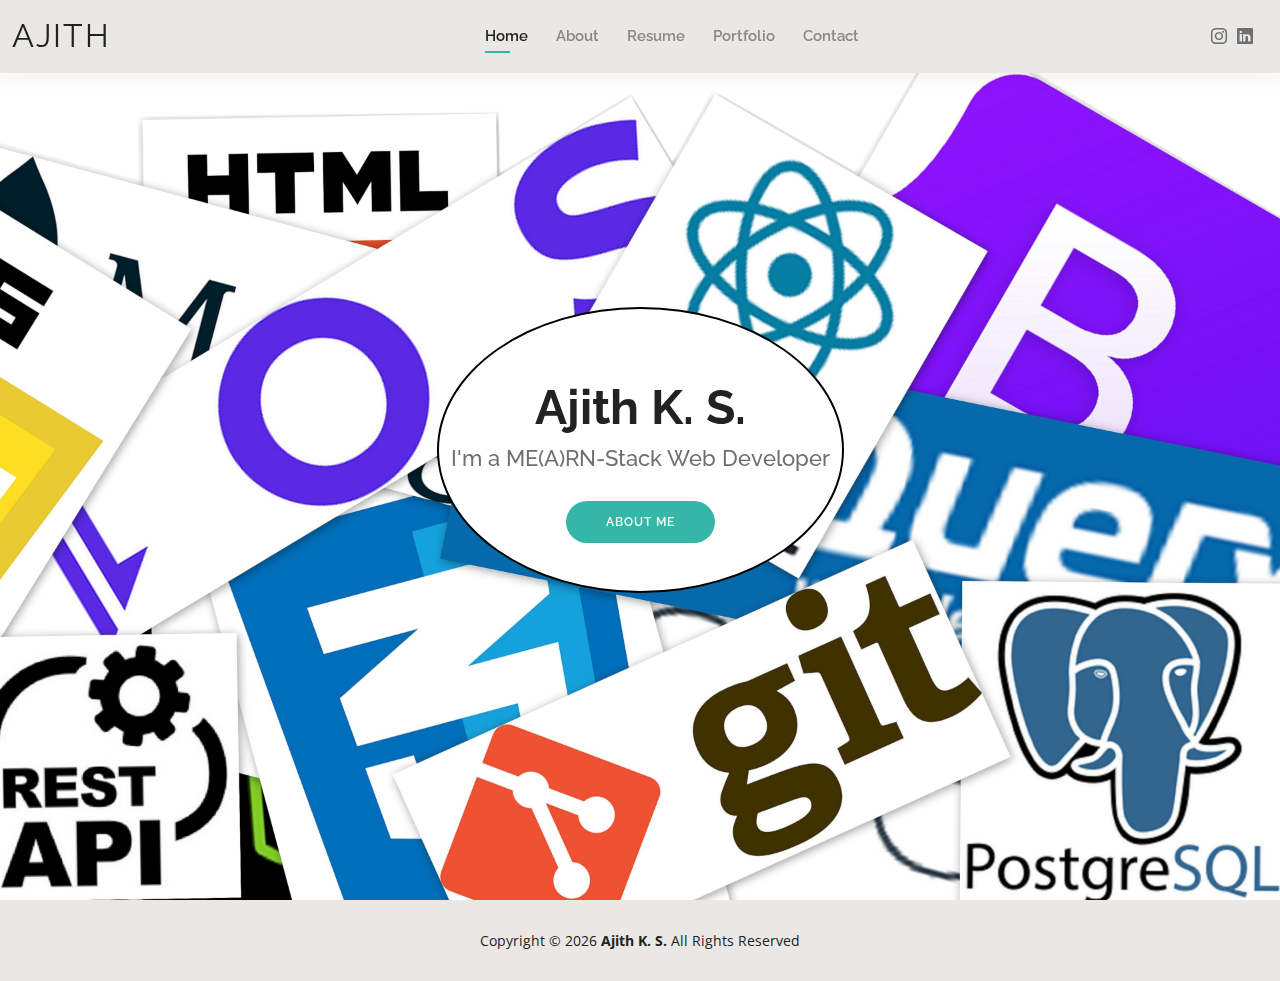
<file: index.html>
<!DOCTYPE html>
<html lang="en">

<head>
  <meta charset="utf-8">
  <meta content="width=device-width, initial-scale=1.0" name="viewport">

  <title>AJITH K. S.</title>
  <meta content="" name="description">
  <meta content="" name="keywords">

  <!-- Favicons -->
  <link href="assets/img/favicon.png" rel="icon">
  <link href="assets/img/apple-touch-icon.png" rel="apple-touch-icon">

  <!-- Google Fonts -->
  <link href="https://fonts.googleapis.com/css?family=Open+Sans:300,300i,400,400i,600,600i,700,700i|Raleway:300,300i,400,400i,500,500i,600,600i,700,700i|Poppins:300,300i,400,400i,500,500i,600,600i,700,700i" rel="stylesheet">

  <!-- Vendor CSS Files -->
  <link href="assets/vendor/aos/aos.css" rel="stylesheet">
  <link href="assets/vendor/bootstrap/css/bootstrap.min.css" rel="stylesheet">
  <link href="assets/vendor/bootstrap-icons/bootstrap-icons.css" rel="stylesheet">
  <link href="assets/vendor/boxicons/css/boxicons.min.css" rel="stylesheet">
  <link href="assets/vendor/glightbox/css/glightbox.min.css" rel="stylesheet">
  <link href="assets/vendor/swiper/swiper-bundle.min.css" rel="stylesheet">

  <!-- Template Main CSS File -->
  <link href="assets/css/style.css" rel="stylesheet">
  <link href="assets/css/my_style.css" rel="stylesheet">
  <meta name="google-site-verification" content="fER_3f9M1cZY5hDlyDn6_T8vGMCN0P-tSR6hO5GeXzk" />
</head>

<body>

  <!-- ======= Header ======= -->
  <header id="header" class="fixed-top">
    <div class="container-fluid d-flex justify-content-between align-items-center">

      <h1 class="logo me-auto me-lg-0"><a href="index.html">Ajith</a></h1>
      <!-- Uncomment below if you prefer to use an image logo -->
      <!-- <a href="index.html" class="logo"><img src="assets/img/logo.png" alt="" class="img-fluid"></a>-->

      <nav id="navbar" class="navbar order-last order-lg-0">
        <ul>
          <li><a class="active" href="index.html">Home</a></li>
          <li><a href="about.html">About</a></li>
          <li><a href="resume.html">Resume</a></li>
          <!-- <li><a href="services.html">Services</a></li> -->
          <li><a href="portfolio.html">Portfolio</a></li>
          <li><a href="contact.html">Contact</a></li>
        </ul>
        <i class="bi bi-list mobile-nav-toggle"></i>
      </nav><!-- .navbar -->

      <div class="header-social-links">
        <!-- <a href="#" class="twitter"><i class="bi bi-twitter"></i></a> -->
        <!-- <a href="#" class="facebook"><i class="bi bi-facebook"></i></a> -->
        <a href="https://www.instagram.com/ajithks98086/" target="_blank" class="instagram"><i class="bi bi-instagram"></i></a>
        <a href="https://www.linkedin.com/in/ajith-k-s/" target="_blank" class="linkedin"><i class="bi bi-linkedin"></i></i></a>
      </div>
    </div>

  </header><!-- End Header -->

  <!-- ======= Hero Section ======= -->
  <section id="hero" class="d-flex justify-content-center align-items-center">
    <!-- <img data-aos="zoom-in" data-aos-delay="100" src="./assets/img/about.jpg" alt=""> -->
    <div class="container d-flex flex-column align-items-center" data-aos="zoom-in" data-aos-delay="100">
      <h1>Ajith K. S.</h1>
      <h2>I'm a ME(A)RN-Stack Web Developer</h2>
      <a href="about.html" class="btn-about mb-5">About Me</a>
    </div>
    
  </section><!-- End Hero -->

  <!-- ======= Footer ======= -->
  <footer id="footer">
    <div class="container">
      <div class="copyright">Copyright &copy; <script>
        document.write(new Date().getUTCFullYear());
      </script> <strong><span>Ajith K. S.</span></strong> All Rights
              Reserved
            </div>
      <!-- <div class="credits">
      </div> -->
    </div>
  </footer><!-- End  Footer -->

  <div id="preloader"></div>
  <a href="#" class="back-to-top d-flex align-items-center justify-content-center"><i class="bi bi-arrow-up-short"></i></a>

  <!-- Vendor JS Files -->
  <script src="assets/vendor/purecounter/purecounter_vanilla.js"></script>
  <script src="assets/vendor/aos/aos.js"></script>
  <script src="assets/vendor/bootstrap/js/bootstrap.bundle.min.js"></script>
  <script src="assets/vendor/glightbox/js/glightbox.min.js"></script>
  <script src="assets/vendor/isotope-layout/isotope.pkgd.min.js"></script>
  <script src="assets/vendor/swiper/swiper-bundle.min.js"></script>
  <script src="assets/vendor/waypoints/noframework.waypoints.js"></script>
  <script src="assets/vendor/php-email-form/validate.js"></script>

  <!-- Template Main JS File -->
  <script src="assets/js/main.js"></script>

</body>

</html>
</file>
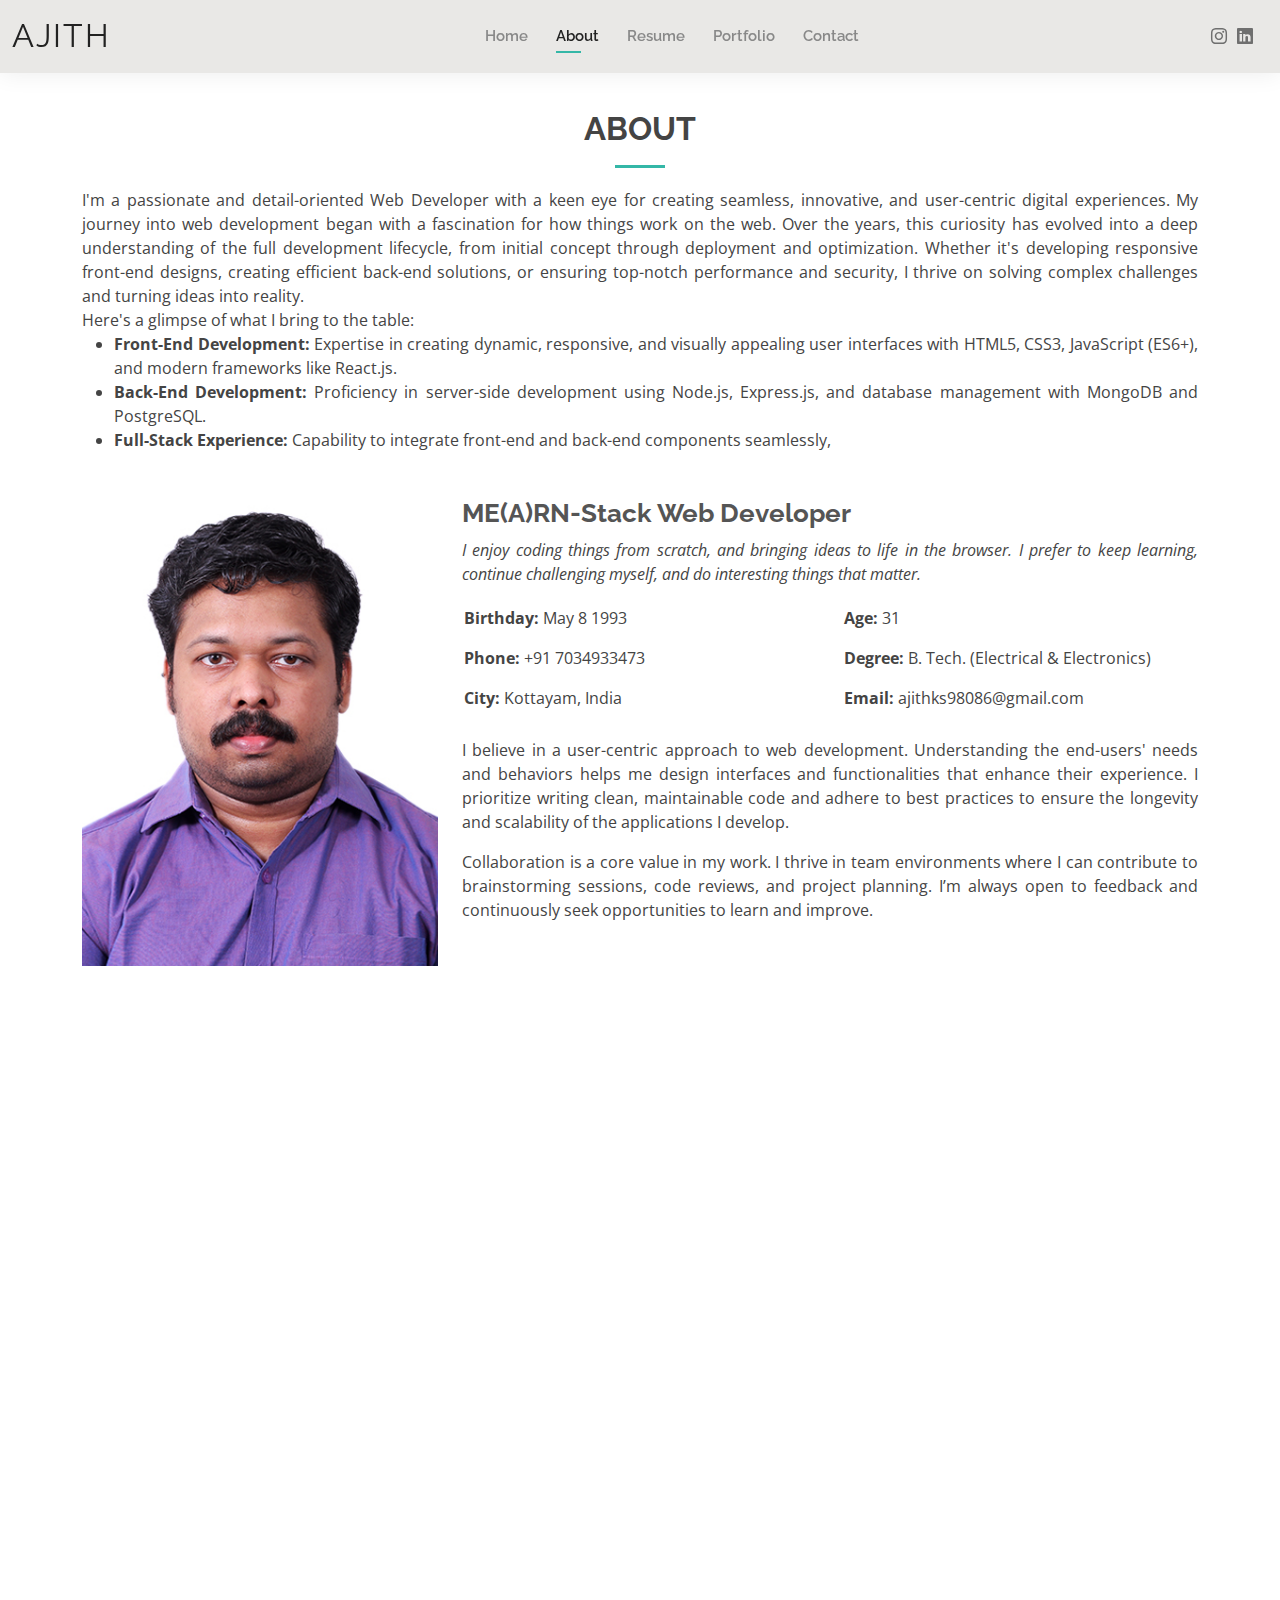
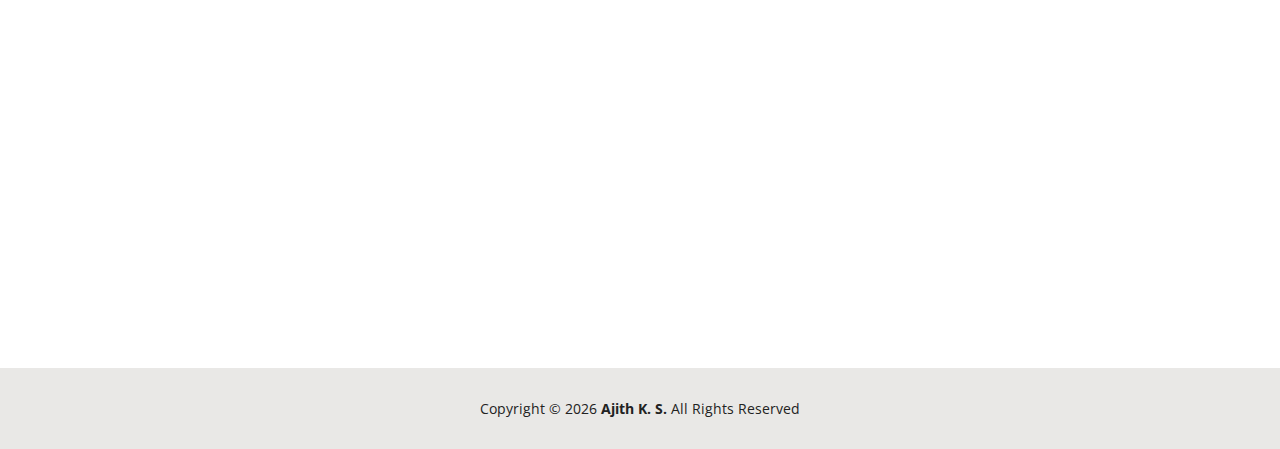
<file: about.html>
<!DOCTYPE html>
<html lang="en">
  <head>
    <meta charset="utf-8" />
    <meta content="width=device-width, initial-scale=1.0" name="viewport" />

    <title>About - Ajith</title>
    <meta content="" name="description" />
    <meta content="" name="keywords" />

    <!-- Favicons -->
    <link href="assets/img/favicon.png" rel="icon" />
    <link href="assets/img/apple-touch-icon.png" rel="apple-touch-icon" />

    <!-- Google Fonts -->
    <link
      href="https://fonts.googleapis.com/css?family=Open+Sans:300,300i,400,400i,600,600i,700,700i|Raleway:300,300i,400,400i,500,500i,600,600i,700,700i|Poppins:300,300i,400,400i,500,500i,600,600i,700,700i"
      rel="stylesheet"
    />

    <!-- Vendor CSS Files -->
    <link href="assets/vendor/aos/aos.css" rel="stylesheet" />
    <link
      href="assets/vendor/bootstrap/css/bootstrap.min.css"
      rel="stylesheet"
    />
    <link
      href="assets/vendor/bootstrap-icons/bootstrap-icons.css"
      rel="stylesheet"
    />
    <link href="assets/vendor/boxicons/css/boxicons.min.css" rel="stylesheet" />
    <link
      href="assets/vendor/glightbox/css/glightbox.min.css"
      rel="stylesheet"
    />
    <link href="assets/vendor/swiper/swiper-bundle.min.css" rel="stylesheet" />

    <!-- Template Main CSS File -->
    <link href="assets/css/style.css" rel="stylesheet" />
    <link href="assets/css/my_style.css" rel="stylesheet" />
  </head>

  <body>
    <!-- ======= Header ======= -->
    <header id="header" class="fixed-top">
      <div
        class="container-fluid d-flex justify-content-between align-items-center"
      >
        <h1 class="logo me-auto me-lg-0"><a href="index.html">Ajith</a></h1>
        <!-- Uncomment below if you prefer to use an image logo -->
        <!-- <a href="index.html" class="logo"><img src="assets/img/logo.png" alt="" class="img-fluid"></a>-->

        <nav id="navbar" class="navbar order-last order-lg-0">
          <ul>
            <li><a href="index.html">Home</a></li>
            <li><a class="active" href="about.html">About</a></li>
            <li><a href="resume.html">Resume</a></li>
            <!-- <li><a href="services.html">Services</a></li> -->
            <li><a href="portfolio.html">Portfolio</a></li>
            <li><a href="contact.html">Contact</a></li>
          </ul>
          <i class="bi bi-list mobile-nav-toggle"></i>
        </nav>
        <!-- .navbar -->

        <div class="header-social-links">
          <!-- <a href="#" class="twitter"><i class="bi bi-twitter"></i></a> -->
          <!-- <a href="#" class="facebook"><i class="bi bi-facebook"></i></a> -->
          <a
            href="https://www.instagram.com/ajithks98086/"
            target="_blank"
            class="instagram"
            ><i class="bi bi-instagram"></i
          ></a>
          <a
            href="https://www.linkedin.com/in/ajith-k-s/"
            target="_blank"
            class="linkedin"
            ><i class="bi bi-linkedin"></i
          ></a>
        </div>
      </div>
    </header>
    <!-- End Header -->

    <main id="main">
      <!-- ======= About Section ======= -->
      <section id="about" class="about">
        <div class="container" data-aos="fade-up">
          <div class="section-title">
            <h2>About</h2>
            <p>
              I'm a passionate and detail-oriented Web Developer with a keen eye
              for creating seamless, innovative, and user-centric digital
              experiences. My journey into web development began with a
              fascination for how things work on the web. Over the years, this
              curiosity has evolved into a deep understanding of the full
              development lifecycle, from initial concept through deployment and
              optimization. Whether it's developing responsive front-end
              designs, creating efficient back-end solutions, or ensuring
              top-notch performance and security, I thrive on solving complex
              challenges and turning ideas into reality.
            </p>
            <p>Here's a glimpse of what I bring to the table:</p>
            <ul>
              <li>
                <b>Front-End Development:</b> Expertise in creating dynamic,
                responsive, and visually appealing user interfaces with HTML5,
                CSS3, JavaScript (ES6+), and modern frameworks like React.js.
              </li>
              <li>
                <b>Back-End Development:</b> Proficiency in server-side
                development using Node.js, Express.js, and database management
                with MongoDB and PostgreSQL.
              </li>
              <li>
                <b>Full-Stack Experience:</b> Capability to integrate front-end
                and back-end components seamlessly,
              </li>
            </ul>
          </div>

          <div class="row">
            <div class="col-lg-4">
              <img src="assets/img/about.jpg" class="img-fluid" alt="" />
            </div>
            <div class="col-lg-8 pt-4 pt-lg-0 content">
              <h3>ME(A)RN-Stack Web Developer</h3>
              <!-- <h3>Illustrator &amp; UI/UX Designer</h3> -->
              <p class="fst-italic">
                I enjoy coding things from scratch, and bringing ideas to life
                in the browser. I prefer to keep learning, continue challenging
                myself, and do interesting things that matter.
              </p>
              <div class="row">
                <div class="col-lg-6">
                  <ul>
                    <li>
                      <i class="bi bi-rounded-right"></i>
                      <strong>Birthday:</strong> May 8 1993
                    </li>
                    <!-- <li>
                      <i class="bi bi-rounded-right"></i>
                      <strong>Website:</strong> www.example.com
                    </li> -->
                    <li>
                      <i class="bi bi-rounded-right"></i>
                      <strong>Phone:</strong> +91 7034933473
                    </li>
                    <li>
                      <i class="bi bi-rounded-right"></i>
                      <strong>City:</strong> Kottayam, India
                    </li>
                  </ul>
                </div>
                <div class="col-lg-6">
                  <ul>
                    <li>
                      <i class="bi bi-rounded-right"></i>
                      <strong>Age:</strong> 31
                    </li>
                    <li>
                      <i class="bi bi-rounded-right"></i>
                      <strong>Degree:</strong> B. Tech. (Electrical &
                      Electronics)
                    </li>
                    <li>
                      <i class="bi bi-rounded-right"></i>
                      <strong>Email:</strong> ajithks98086@gmail.com
                    </li>
                    <!-- <li><i class="bi bi-rounded-right"></i> <strong>Freelance:</strong> Available</li> -->
                  </ul>
                </div>
              </div>
              <p>
                I believe in a user-centric approach to web development.
                Understanding the end-users' needs and behaviors helps me design
                interfaces and functionalities that enhance their experience. I
                prioritize writing clean, maintainable code and adhere to best
                practices to ensure the longevity and scalability of the
                applications I develop.
              </p>

              <p>
                Collaboration is a core value in my work. I thrive in team
                environments where I can contribute to brainstorming sessions,
                code reviews, and project planning. I’m always open to feedback
                and continuously seek opportunities to learn and improve.
              </p>
            </div>
          </div>
        </div>
      </section>
      <!-- End About Section -->

      <!-- ======= Skills Section ======= -->
      <section id="skills" class="skills">
        <div class="container" data-aos="fade-up">
          <div class="section-title">
            <h2>Skills</h2>
            <p>
              I began my journey in web development through a combination of
              formal education and self-driven projects.
            </p>
          </div>

          <div class="row skills-content">
            <div class="col-lg-6">
              <div class="progress">
                <span class="skill">MongoDB <i class="val">78%</i></span>
                <div class="progress-bar-wrap">
                  <div
                    class="progress-bar"
                    role="progressbar"
                    aria-valuenow="78"
                    aria-valuemin="0"
                    aria-valuemax="100"
                  ></div>
                </div>
              </div>

              <div class="progress">
                <span class="skill">Angular <i class="val">78%</i></span>
                <div class="progress-bar-wrap">
                  <div
                    class="progress-bar"
                    role="progressbar"
                    aria-valuenow="78"
                    aria-valuemin="0"
                    aria-valuemax="100"
                  ></div>
                </div>
              </div>

              <div class="progress">
                <span class="skill">Node.js <i class="val">80%</i></span>
                <div class="progress-bar-wrap">
                  <div
                    class="progress-bar"
                    role="progressbar"
                    aria-valuenow="80"
                    aria-valuemin="0"
                    aria-valuemax="100"
                  ></div>
                </div>
              </div>

              <div class="progress">
                <span class="skill">Redux <i class="val">70%</i></span>
                <div class="progress-bar-wrap">
                  <div
                    class="progress-bar"
                    role="progressbar"
                    aria-valuenow="70"
                    aria-valuemin="0"
                    aria-valuemax="100"
                  ></div>
                </div>
              </div>

              <div class="progress">
                <span class="skill">Axios <i class="val">70%</i></span>
                <div class="progress-bar-wrap">
                  <div
                    class="progress-bar"
                    role="progressbar"
                    aria-valuenow="70"
                    aria-valuemin="0"
                    aria-valuemax="100"
                  ></div>
                </div>
              </div>

              <div class="progress">
                <span class="skill">JavaScript <i class="val">75%</i></span>
                <div class="progress-bar-wrap">
                  <div
                    class="progress-bar"
                    role="progressbar"
                    aria-valuenow="75"
                    aria-valuemin="0"
                    aria-valuemax="100"
                  ></div>
                </div>
              </div>

              <div class="progress">
                <span class="skill">Git <i class="val">80%</i></span>
                <div class="progress-bar-wrap">
                  <div
                    class="progress-bar"
                    role="progressbar"
                    aria-valuenow="80"
                    aria-valuemin="0"
                    aria-valuemax="100"
                  ></div>
                </div>
              </div>

              <div class="progress">
                <span class="skill">HTML <i class="val">90%</i></span>
                <div class="progress-bar-wrap">
                  <div
                    class="progress-bar"
                    role="progressbar"
                    aria-valuenow="90"
                    aria-valuemin="0"
                    aria-valuemax="100"
                  ></div>
                </div>
              </div>

              <div class="progress">
                <span class="skill">CSS <i class="val">90%</i></span>
                <div class="progress-bar-wrap">
                  <div
                    class="progress-bar"
                    role="progressbar"
                    aria-valuenow="90"
                    aria-valuemin="0"
                    aria-valuemax="100"
                  ></div>
                </div>
              </div>
            </div>

            <div class="col-lg-6">
              <div class="progress">
                <span class="skill">Express.js <i class="val">78%</i></span>
                <div class="progress-bar-wrap">
                  <div
                    class="progress-bar"
                    role="progressbar"
                    aria-valuenow="78"
                    aria-valuemin="0"
                    aria-valuemax="100"
                  ></div>
                </div>
              </div>

              <div class="progress">
                <span class="skill">React.js <i class="val">88%</i></span>
                <div class="progress-bar-wrap">
                  <div
                    class="progress-bar"
                    role="progressbar"
                    aria-valuenow="88"
                    aria-valuemin="0"
                    aria-valuemax="100"
                  ></div>
                </div>
              </div>

              <div class="progress">
                <span class="skill"
                  >Visual Studio Code <i class="val">80%</i></span
                >
                <div class="progress-bar-wrap">
                  <div
                    class="progress-bar"
                    role="progressbar"
                    aria-valuenow="80"
                    aria-valuemin="0"
                    aria-valuemax="100"
                  ></div>
                </div>
              </div>

              <div class="progress">
                <span class="skill">PostgreSQL <i class="val">79%</i></span>
                <div class="progress-bar-wrap">
                  <div
                    class="progress-bar"
                    role="progressbar"
                    aria-valuenow="79"
                    aria-valuemin="0"
                    aria-valuemax="100"
                  ></div>
                </div>
              </div>

              <div class="progress">
                <span class="skill">REST API <i class="val">70%</i></span>
                <div class="progress-bar-wrap">
                  <div
                    class="progress-bar"
                    role="progressbar"
                    aria-valuenow="70"
                    aria-valuemin="0"
                    aria-valuemax="100"
                  ></div>
                </div>
              </div>

              <div class="progress">
                <span class="skill">TypeScript <i class="val">75%</i></span>
                <div class="progress-bar-wrap">
                  <div
                    class="progress-bar"
                    role="progressbar"
                    aria-valuenow="75"
                    aria-valuemin="0"
                    aria-valuemax="100"
                  ></div>
                </div>
              </div>

              <div class="progress">
                <span class="skill">GitHub <i class="val">80%</i></span>
                <div class="progress-bar-wrap">
                  <div
                    class="progress-bar"
                    role="progressbar"
                    aria-valuenow="80"
                    aria-valuemin="0"
                    aria-valuemax="100"
                  ></div>
                </div>
              </div>

              <div class="progress">
                <span class="skill">Photoshop <i class="val">70%</i></span>
                <div class="progress-bar-wrap">
                  <div
                    class="progress-bar"
                    role="progressbar"
                    aria-valuenow="70"
                    aria-valuemin="0"
                    aria-valuemax="100"
                  ></div>
                </div>
              </div>

              <div class="progress">
                <span class="skill">Bootstrap <i class="val">78%</i></span>
                <div class="progress-bar-wrap">
                  <div
                    class="progress-bar"
                    role="progressbar"
                    aria-valuenow="78"
                    aria-valuemin="0"
                    aria-valuemax="100"
                  ></div>
                </div>
              </div>
            </div>
          </div>
        </div>
      </section>
      <!-- End Skills Section -->

      <!-- ======= Facts Section ======= -->
      <!-- <section id="facts" class="facts">
        <div class="container" data-aos="fade-up">
          <div class="section-title">
            <h2>Facts</h2>
            <p>
              Magnam dolores commodi suscipit. Necessitatibus eius consequatur
              ex aliquid fuga eum quidem. Sit sint consectetur velit. Quisquam
              quos quisquam cupiditate. Et nemo qui impedit suscipit alias ea.
              Quia fugiat sit in iste officiis commodi quidem hic quas.
            </p>
          </div>

          <div class="row counters">
            <div class="col-lg-3 col-6 text-center">
              <span
                data-purecounter-start="0"
                data-purecounter-end="0"
                data-purecounter-duration="1"
                class="purecounter"
              ></span>
              <p>Clients</p>
            </div>

            <div class="col-lg-3 col-6 text-center">
              <span
                data-purecounter-start="0"
                data-purecounter-end="6"
                data-purecounter-duration="1"
                class="purecounter"
              ></span>
              <p>Projects</p>
            </div>

            <div class="col-lg-3 col-6 text-center">
              <span
                data-purecounter-start="0"
                data-purecounter-end="1463"
                data-purecounter-duration="1"
                class="purecounter"
              ></span>
              <p>Hours Of Support</p>
            </div>

            <div class="col-lg-3 col-6 text-center">
              <span
                data-purecounter-start="0"
                data-purecounter-end="8"
                data-purecounter-duration="1"
                class="purecounter"
              ></span>
              <p>Hard Workers</p>
            </div>
          </div>
        </div>
      </section> -->
      <!-- End Facts Section -->

      <!-- ======= Testimonials Section ======= -->
      <section id="testimonials" class="testimonials">
        <div class="container" data-aos="fade-up">
          <div class="section-title">
            <!-- <h2>Testimonials</h2>
            <p>
              Magnam dolores commodi suscipit. Necessitatibus eius consequatur
              ex aliquid fuga eum quidem. Sit sint consectetur velit. Quisquam
              quos quisquam cupiditate. Et nemo qui impedit suscipit alias ea.
              Quia fugiat sit in iste officiis commodi quidem hic quas.
            </p> -->
          </div>

          <div
            class="testimonials-slider swiper"
            data-aos="fade-up"
            data-aos-delay="100"
          >
            <div class="swiper-wrapper">
              <!-- <div class="swiper-slide">
                <div class="testimonial-item">
                  <img
                    src="assets/img/testimonials/testimonials-1.jpg"
                    class="testimonial-img"
                    alt=""
                  />
                  <h3>Saul Goodman</h3>
                  <h4>Ceo &amp; Founder</h4>
                  <p>
                    <i class="bx bxs-quote-alt-left quote-icon-left"></i>
                    Proin iaculis purus consequat sem cure digni ssim donec
                    porttitora entum suscipit rhoncus. Accusantium quam,
                    ultricies eget id, aliquam eget nibh et. Maecen aliquam,
                    risus at semper.
                    <i class="bx bxs-quote-alt-right quote-icon-right"></i>
                  </p>
                </div>
              </div> -->
              <!-- End testimonial item -->

              <!-- <div class="swiper-slide">
                <div class="testimonial-item">
                  <img
                    src="assets/img/testimonials/testimonials-2.jpg"
                    class="testimonial-img"
                    alt=""
                  />
                  <h3>Sara Wilsson</h3>
                  <h4>Designer</h4>
                  <p>
                    <i class="bx bxs-quote-alt-left quote-icon-left"></i>
                    Export tempor illum tamen malis malis eram quae irure esse
                    labore quem cillum quid cillum eram malis quorum velit fore
                    eram velit sunt aliqua noster fugiat irure amet legam anim
                    culpa.
                    <i class="bx bxs-quote-alt-right quote-icon-right"></i>
                  </p>
                </div>
              </div> -->
              <!-- End testimonial item -->

              <!-- <div class="swiper-slide">
                <div class="testimonial-item">
                  <img
                    src="assets/img/testimonials/testimonials-3.jpg"
                    class="testimonial-img"
                    alt=""
                  />
                  <h3>Jena Karlis</h3>
                  <h4>Store Owner</h4>
                  <p>
                    <i class="bx bxs-quote-alt-left quote-icon-left"></i>
                    Enim nisi quem export duis labore cillum quae magna enim
                    sint quorum nulla quem veniam duis minim tempor labore quem
                    eram duis noster aute amet eram fore quis sint minim.
                    <i class="bx bxs-quote-alt-right quote-icon-right"></i>
                  </p>
                </div>
              </div> -->
              <!-- End testimonial item -->

              <!-- <div class="swiper-slide">
                <div class="testimonial-item">
                  <img
                    src="assets/img/testimonials/testimonials-4.jpg"
                    class="testimonial-img"
                    alt=""
                  />
                  <h3>Matt Brandon</h3>
                  <h4>Freelancer</h4>
                  <p>
                    <i class="bx bxs-quote-alt-left quote-icon-left"></i>
                    Fugiat enim eram quae cillum dolore dolor amet nulla culpa
                    multos export minim fugiat minim velit minim dolor enim duis
                    veniam ipsum anim magna sunt elit fore quem dolore labore
                    illum veniam.
                    <i class="bx bxs-quote-alt-right quote-icon-right"></i>
                  </p>
                </div>
              </div> -->
              <!-- End testimonial item -->

              <!-- <div class="swiper-slide">
                <div class="testimonial-item">
                  <img
                    src="assets/img/testimonials/testimonials-5.jpg"
                    class="testimonial-img"
                    alt=""
                  />
                  <h3>John Larson</h3>
                  <h4>Entrepreneur</h4>
                  <p>
                    <i class="bx bxs-quote-alt-left quote-icon-left"></i>
                    Quis quorum aliqua sint quem legam fore sunt eram irure
                    aliqua veniam tempor noster veniam enim culpa labore duis
                    sunt culpa nulla illum cillum fugiat legam esse veniam culpa
                    fore nisi cillum quid.
                    <i class="bx bxs-quote-alt-right quote-icon-right"></i>
                  </p>
                </div>
              </div> -->
              <!-- End testimonial item -->
            </div>
            <!-- <div class="swiper-pagination"></div> -->
          </div>
        </div>
      </section>
      <!-- End Testimonials Section -->
    </main>
    <!-- End #main -->

    <!-- ======= Footer ======= -->
    <footer id="footer">
      <div class="container">
        <div class="copyright">
          Copyright &copy;
          <script>
            document.write(new Date().getUTCFullYear());
          </script>
          <strong><span>Ajith K. S.</span></strong> All Rights Reserved
        </div>
        <!-- <div class="credits">
      </div> -->
      </div>
    </footer>
    <!-- End  Footer -->

    <div id="preloader"></div>
    <a
      href="#"
      class="back-to-top d-flex align-items-center justify-content-center"
      ><i class="bi bi-arrow-up-short"></i
    ></a>

    <!-- Vendor JS Files -->
    <script src="assets/vendor/purecounter/purecounter_vanilla.js"></script>
    <script src="assets/vendor/aos/aos.js"></script>
    <script src="assets/vendor/bootstrap/js/bootstrap.bundle.min.js"></script>
    <script src="assets/vendor/glightbox/js/glightbox.min.js"></script>
    <script src="assets/vendor/isotope-layout/isotope.pkgd.min.js"></script>
    <script src="assets/vendor/swiper/swiper-bundle.min.js"></script>
    <script src="assets/vendor/waypoints/noframework.waypoints.js"></script>
    <script src="assets/vendor/php-email-form/validate.js"></script>

    <!-- Template Main JS File -->
    <script src="assets/js/main.js"></script>
  </body>
</html>
</file>
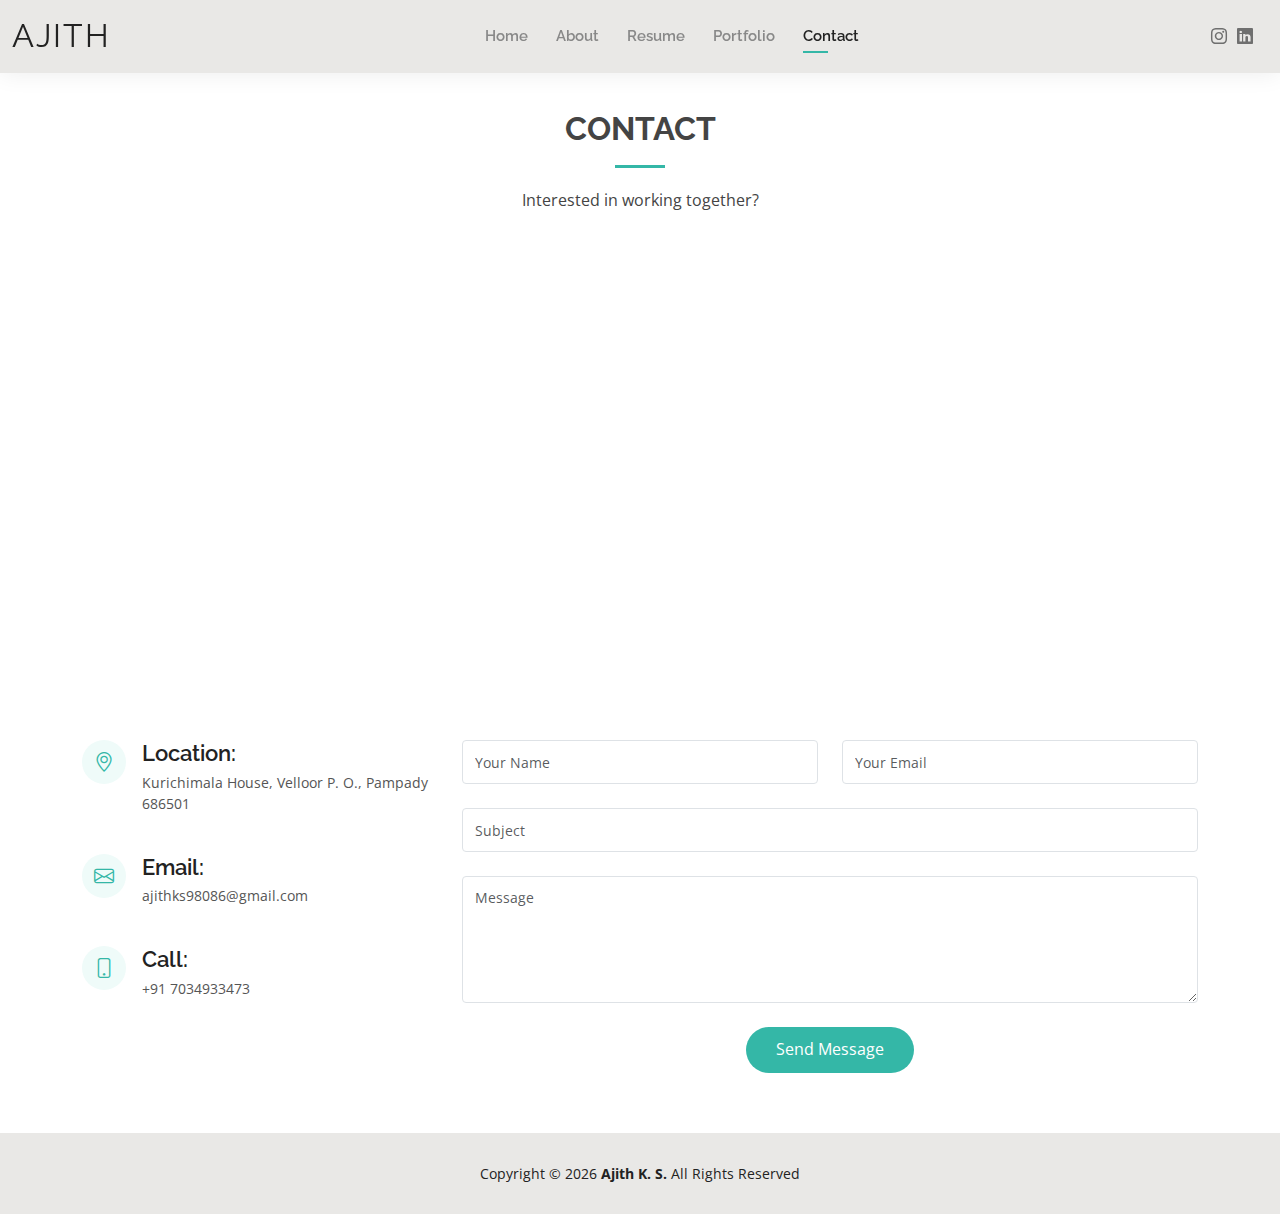
<file: contact.html>
<!DOCTYPE html>
<html lang="en">

<head>
  <meta charset="utf-8">
  <meta content="width=device-width, initial-scale=1.0" name="viewport">

  <title>Contact - Ajith</title>
  <meta content="" name="description">
  <meta content="" name="keywords">

  <!-- Favicons -->
  <link href="assets/img/favicon.png" rel="icon">
  <link href="assets/img/apple-touch-icon.png" rel="apple-touch-icon">

  <!-- Google Fonts -->
  <link href="https://fonts.googleapis.com/css?family=Open+Sans:300,300i,400,400i,600,600i,700,700i|Raleway:300,300i,400,400i,500,500i,600,600i,700,700i|Poppins:300,300i,400,400i,500,500i,600,600i,700,700i" rel="stylesheet">

  <!-- Vendor CSS Files -->
  <link href="assets/vendor/aos/aos.css" rel="stylesheet">
  <link href="assets/vendor/bootstrap/css/bootstrap.min.css" rel="stylesheet">
  <link href="assets/vendor/bootstrap-icons/bootstrap-icons.css" rel="stylesheet">
  <link href="assets/vendor/boxicons/css/boxicons.min.css" rel="stylesheet">
  <link href="assets/vendor/glightbox/css/glightbox.min.css" rel="stylesheet">
  <link href="assets/vendor/swiper/swiper-bundle.min.css" rel="stylesheet">

  <!-- Template Main CSS File -->
  <link href="assets/css/style.css" rel="stylesheet">
</head>

<body>

  <!-- ======= Header ======= -->
  <header id="header" class="fixed-top">
    <div class="container-fluid d-flex justify-content-between align-items-center">

      <h1 class="logo me-auto me-lg-0"><a href="index.html">Ajith</a></h1>
      <!-- Uncomment below if you prefer to use an image logo -->
      <!-- <a href="index.html" class="logo"><img src="assets/img/logo.png" alt="" class="img-fluid"></a>-->

      <nav id="navbar" class="navbar order-last order-lg-0">
        <ul>
          <li><a href="index.html">Home</a></li>
          <li><a href="about.html">About</a></li>
          <li><a href="resume.html">Resume</a></li>
          <!-- <li><a href="services.html">Services</a></li> -->
          <li><a href="portfolio.html">Portfolio</a></li>
          <li><a class="active" href="contact.html">Contact</a></li>
        </ul>
        <i class="bi bi-list mobile-nav-toggle"></i>
      </nav><!-- .navbar -->

      <div class="header-social-links">
        <!-- <a href="#" class="twitter"><i class="bi bi-twitter"></i></a> -->
        <!-- <a href="#" class="facebook"><i class="bi bi-facebook"></i></a> -->
        <a href="https://www.instagram.com/ajithks98086/" target="_blank" class="instagram"><i class="bi bi-instagram"></i></a>
        <a href="https://www.linkedin.com/in/ajith-k-s/" target="_blank" class="linkedin"><i class="bi bi-linkedin"></i></i></a>
      </div>

    </div>

  </header><!-- End Header -->

  <main id="main">

    <!-- ======= Contact Section ======= -->
    <section id="contact" class="contact">
      <div class="container" data-aos="fade-up">

        <div class="section-title">
          <h2>Contact</h2>
          <p>Interested in working together?</p>
        </div>

        <div>
          <iframe src="https://www.google.com/maps/embed?pb=!1m17!1m12!1m3!1d983.5553616885655!2d76.61985926950905!3d9.576170321824105!2m3!1f0!2f0!3f0!3m2!1i1024!2i768!4f13.1!3m2!1m1!2zOcKwMzQnMzQuMiJOIDc2wrAzNycxMy44IkU!5e0!3m2!1sen!2sin!4v1717946815048!5m2!1sen!2sin" width="100%" height="444" style="border:0;" allowfullscreen="" loading="lazy" referrerpolicy="no-referrer-when-downgrade"></iframe>
        </div>

        <div class="row mt-5">

          <div class="col-lg-4">
            <div class="info">
              <div class="address">
                <i class="bi bi-geo-alt"></i>
                <h4>Location:</h4>
                <p>Kurichimala House, Velloor P. O., Pampady 686501</p>
              </div>

              <div class="email">
                <i class="bi bi-envelope"></i>
                <h4>Email:</h4>
                <p>ajithks98086@gmail.com</p>
              </div>

              <div class="phone">
                <i class="bi bi-phone"></i>
                <h4>Call:</h4>
                <p>+91 7034933473</p>
              </div>

            </div>

          </div>

          <div class="col-lg-8 mt-5 mt-lg-0">

            <form action="forms/contact.php" method="post" role="form" class="php-email-form">
              <div class="row">
                <div class="col-md-6 form-group">
                  <input type="text" name="name" class="form-control" id="name" placeholder="Your Name" required>
                </div>
                <div class="col-md-6 form-group mt-3 mt-md-0">
                  <input type="email" class="form-control" name="email" id="email" placeholder="Your Email" required>
                </div>
              </div>
              <div class="form-group mt-3">
                <input type="text" class="form-control" name="subject" id="subject" placeholder="Subject" required>
              </div>
              <div class="form-group mt-3">
                <textarea class="form-control" name="message" rows="5" placeholder="Message" required></textarea>
              </div>
              <div class="my-3">
                <div class="loading">Loading</div>
                <div class="error-message"></div>
                <div class="sent-message">Your message has been sent. Thank you!</div>
              </div>
              <div class="text-center"><button type="submit">Send Message</button></div>
            </form>

          </div>

        </div>

      </div>
    </section><!-- End Contact Section -->

  </main><!-- End #main -->

  <!-- ======= Footer ======= -->
  <footer id="footer">
    <div class="container">
      <div class="copyright">Copyright &copy; <script>
        document.write(new Date().getUTCFullYear());
      </script> <strong><span>Ajith K. S.</span></strong> All Rights
              Reserved
            </div>
      <!-- <div class="credits">
      </div> -->
    </div>
  </footer><!-- End  Footer -->

  <div id="preloader"></div>
  <a href="#" class="back-to-top d-flex align-items-center justify-content-center"><i class="bi bi-arrow-up-short"></i></a>

  <!-- Vendor JS Files -->
  <script src="assets/vendor/purecounter/purecounter_vanilla.js"></script>
  <script src="assets/vendor/aos/aos.js"></script>
  <script src="assets/vendor/bootstrap/js/bootstrap.bundle.min.js"></script>
  <script src="assets/vendor/glightbox/js/glightbox.min.js"></script>
  <script src="assets/vendor/isotope-layout/isotope.pkgd.min.js"></script>
  <script src="assets/vendor/swiper/swiper-bundle.min.js"></script>
  <script src="assets/vendor/waypoints/noframework.waypoints.js"></script>
  <script src="assets/vendor/php-email-form/validate.js"></script>

  <!-- Template Main JS File -->
  <script src="assets/js/main.js"></script>

</body>

</html>
</file>
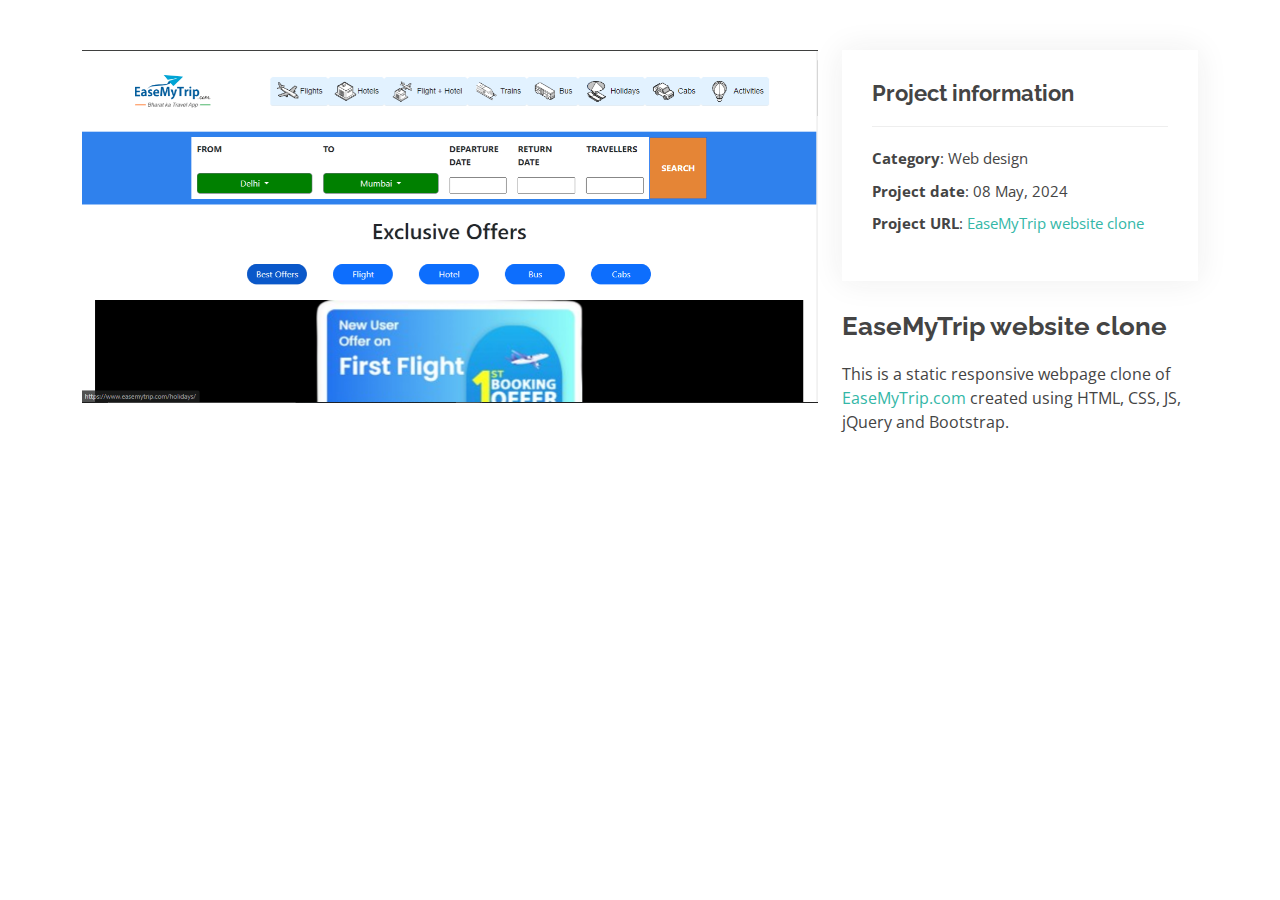
<file: portfolio-details-1.html>
<!DOCTYPE html>
<html lang="en">
  <head>
    <meta charset="utf-8" />
    <meta content="width=device-width, initial-scale=1.0" name="viewport" />

    <title>Portfolio Details - Ajith</title>
    <meta content="" name="description" />
    <meta content="" name="keywords" />

    <!-- Favicons -->
    <link href="assets/img/favicon.png" rel="icon" />
    <link href="assets/img/apple-touch-icon.png" rel="apple-touch-icon" />

    <!-- Google Fonts -->
    <link
      href="https://fonts.googleapis.com/css?family=Open+Sans:300,300i,400,400i,600,600i,700,700i|Raleway:300,300i,400,400i,500,500i,600,600i,700,700i|Poppins:300,300i,400,400i,500,500i,600,600i,700,700i"
      rel="stylesheet"
    />

    <!-- Vendor CSS Files -->
    <link href="assets/vendor/aos/aos.css" rel="stylesheet" />
    <link
      href="assets/vendor/bootstrap/css/bootstrap.min.css"
      rel="stylesheet"
    />
    <link
      href="assets/vendor/bootstrap-icons/bootstrap-icons.css"
      rel="stylesheet"
    />
    <link href="assets/vendor/boxicons/css/boxicons.min.css" rel="stylesheet" />
    <link
      href="assets/vendor/glightbox/css/glightbox.min.css"
      rel="stylesheet"
    />
    <link href="assets/vendor/swiper/swiper-bundle.min.css" rel="stylesheet" />

    <!-- Template Main CSS File -->
    <link href="assets/css/style.css" rel="stylesheet" />
  </head>

  <body>
    <main id="main">
      <!-- ======= Portfolio Details Section ======= -->
      <section id="portfolio-details" class="portfolio-details">
        <div class="container">
          <div class="row gy-4">
            <div class="col-lg-8">
              <div class="portfolio-details-slider swiper">
                <div class="swiper-wrapper align-items-center">
                  <!-- <div class="swiper-slide">
                  <img src="assets/img/portfolio/portfolio-1.jpg" alt="">
                </div> -->

                  <div class="swiper-slide">
                    <img src="assets/img/portfolio/portfolio-2.png" alt="" />
                  </div>

                  <!-- <div class="swiper-slide">
                  <img src="assets/img/portfolio/portfolio-5.png" alt="">
                </div> -->
                </div>
                <div class="swiper-pagination"></div>
              </div>
            </div>

            <div class="col-lg-4">
              <div class="portfolio-info">
                <h3>Project information</h3>
                <ul>
                  <li><strong>Category</strong>: Web design</li>
                  <!-- <li><strong>Client</strong>: ASU Company</li> -->
                  <li><strong>Project date</strong>: 08 May, 2024</li>
                  <li>
                    <strong>Project URL</strong>:
                    <a
                      href="https://ajith369369.github.io/bootstrap-travel-website/"
                      target="_blank"
                      >EaseMyTrip website clone</a
                    >
                  </li>
                </ul>
              </div>
              <div class="portfolio-description">
                <h2>EaseMyTrip website clone</h2>
                <p>
                  This is a static responsive webpage clone of
                  <a href="https://www.easemytrip.com/" target="_blank"
                    >EaseMyTrip.com</a
                  >
                  created using HTML, CSS, JS, jQuery and Bootstrap.
                </p>
              </div>
            </div>
          </div>
        </div>
      </section>
      <!-- End Portfolio Details Section -->
    </main>
    <!-- End #main -->

    <div id="preloader"></div>
    <a
      href="#"
      class="back-to-top d-flex align-items-center justify-content-center"
      ><i class="bi bi-arrow-up-short"></i
    ></a>

    <!-- Vendor JS Files -->
    <script src="assets/vendor/purecounter/purecounter_vanilla.js"></script>
    <script src="assets/vendor/aos/aos.js"></script>
    <script src="assets/vendor/bootstrap/js/bootstrap.bundle.min.js"></script>
    <script src="assets/vendor/glightbox/js/glightbox.min.js"></script>
    <script src="assets/vendor/isotope-layout/isotope.pkgd.min.js"></script>
    <script src="assets/vendor/swiper/swiper-bundle.min.js"></script>
    <script src="assets/vendor/waypoints/noframework.waypoints.js"></script>
    <script src="assets/vendor/php-email-form/validate.js"></script>

    <!-- Template Main JS File -->
    <script src="assets/js/main.js"></script>
  </body>
</html>
</file>
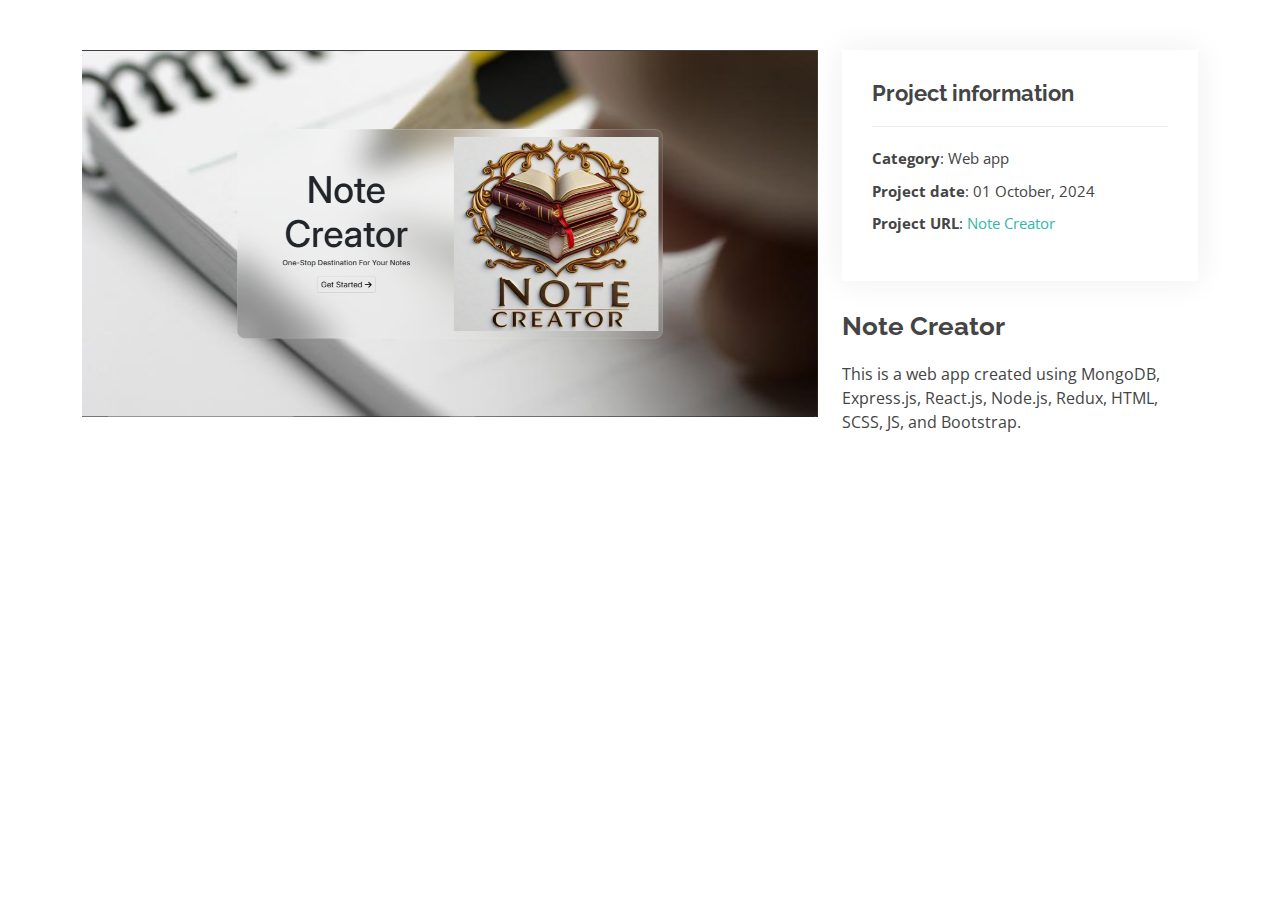
<file: portfolio-details-10.html>
<!DOCTYPE html>
<html lang="en">
  <head>
    <meta charset="utf-8" />
    <meta content="width=device-width, initial-scale=1.0" name="viewport" />

    <title>Portfolio Details - Ajith</title>
    <meta content="" name="description" />
    <meta content="" name="keywords" />

    <!-- Favicons -->
    <link href="assets/img/favicon.png" rel="icon" />
    <link href="assets/img/apple-touch-icon.png" rel="apple-touch-icon" />

    <!-- Google Fonts -->
    <link
      href="https://fonts.googleapis.com/css?family=Open+Sans:300,300i,400,400i,600,600i,700,700i|Raleway:300,300i,400,400i,500,500i,600,600i,700,700i|Poppins:300,300i,400,400i,500,500i,600,600i,700,700i"
      rel="stylesheet"
    />

    <!-- Vendor CSS Files -->
    <link href="assets/vendor/aos/aos.css" rel="stylesheet" />
    <link
      href="assets/vendor/bootstrap/css/bootstrap.min.css"
      rel="stylesheet"
    />
    <link
      href="assets/vendor/bootstrap-icons/bootstrap-icons.css"
      rel="stylesheet"
    />
    <link href="assets/vendor/boxicons/css/boxicons.min.css" rel="stylesheet" />
    <link
      href="assets/vendor/glightbox/css/glightbox.min.css"
      rel="stylesheet"
    />
    <link href="assets/vendor/swiper/swiper-bundle.min.css" rel="stylesheet" />

    <!-- Template Main CSS File -->
    <link href="assets/css/style.css" rel="stylesheet" />

  </head>

  <body>
    <main id="main">
      <!-- ======= Portfolio Details Section ======= -->
      <section id="portfolio-details" class="portfolio-details">
        <div class="container">
          <div class="row gy-4">
            <div class="col-lg-8">
              <div class="portfolio-details-slider swiper">
                <div class="swiper-wrapper align-items-center">
                  <!-- <div class="swiper-slide">
                  <img src="assets/img/portfolio/portfolio-1.jpg" alt="">
                </div> -->

                  <div class="swiper-slide">
                    <img src="assets/img/portfolio/portfolio-10.png" alt="" />
                  </div>

                  <!-- <div class="swiper-slide">
                  <img src="assets/img/portfolio/portfolio-5.png" alt="">
                </div> -->
                </div>
                <div class="swiper-pagination"></div>
              </div>
            </div>

            <div class="col-lg-4">
              <div class="portfolio-info">
                <h3>Project information</h3>
                <ul>
                  <li><strong>Category</strong>: Web app</li>
                  <!-- <li><strong>Client</strong>: ASU Company</li> -->
                  <li><strong>Project date</strong>: 01 October, 2024</li>
                  <li>
                    <strong>Project URL</strong>:
                    <a
                      href="https://note-creator-frontend.vercel.app/"
                      target="_blank"
                      >Note Creator</a
                    >
                  </li>
                </ul>
              </div>
              <div class="portfolio-description">
                <h2>Note Creator</h2>
                <p>
                  This is a web app created using MongoDB, Express.js, React.js, Node.js, Redux, HTML, SCSS, JS, and
                  Bootstrap.
                </p>
              </div>
            </div>
          </div>
        </div>
      </section>
      <!-- End Portfolio Details Section -->
    </main>
    <!-- End #main -->

    <div id="preloader"></div>
    <a
      href="#"
      class="back-to-top d-flex align-items-center justify-content-center"
      ><i class="bi bi-arrow-up-short"></i
    ></a>

    <!-- Vendor JS Files -->
    <script src="assets/vendor/purecounter/purecounter_vanilla.js"></script>
    <script src="assets/vendor/aos/aos.js"></script>
    <script src="assets/vendor/bootstrap/js/bootstrap.bundle.min.js"></script>
    <script src="assets/vendor/glightbox/js/glightbox.min.js"></script>
    <script src="assets/vendor/isotope-layout/isotope.pkgd.min.js"></script>
    <script src="assets/vendor/swiper/swiper-bundle.min.js"></script>
    <script src="assets/vendor/waypoints/noframework.waypoints.js"></script>
    <script src="assets/vendor/php-email-form/validate.js"></script>

    <!-- Template Main JS File -->
    <script src="assets/js/main.js"></script>
  </body>
</html>
</file>
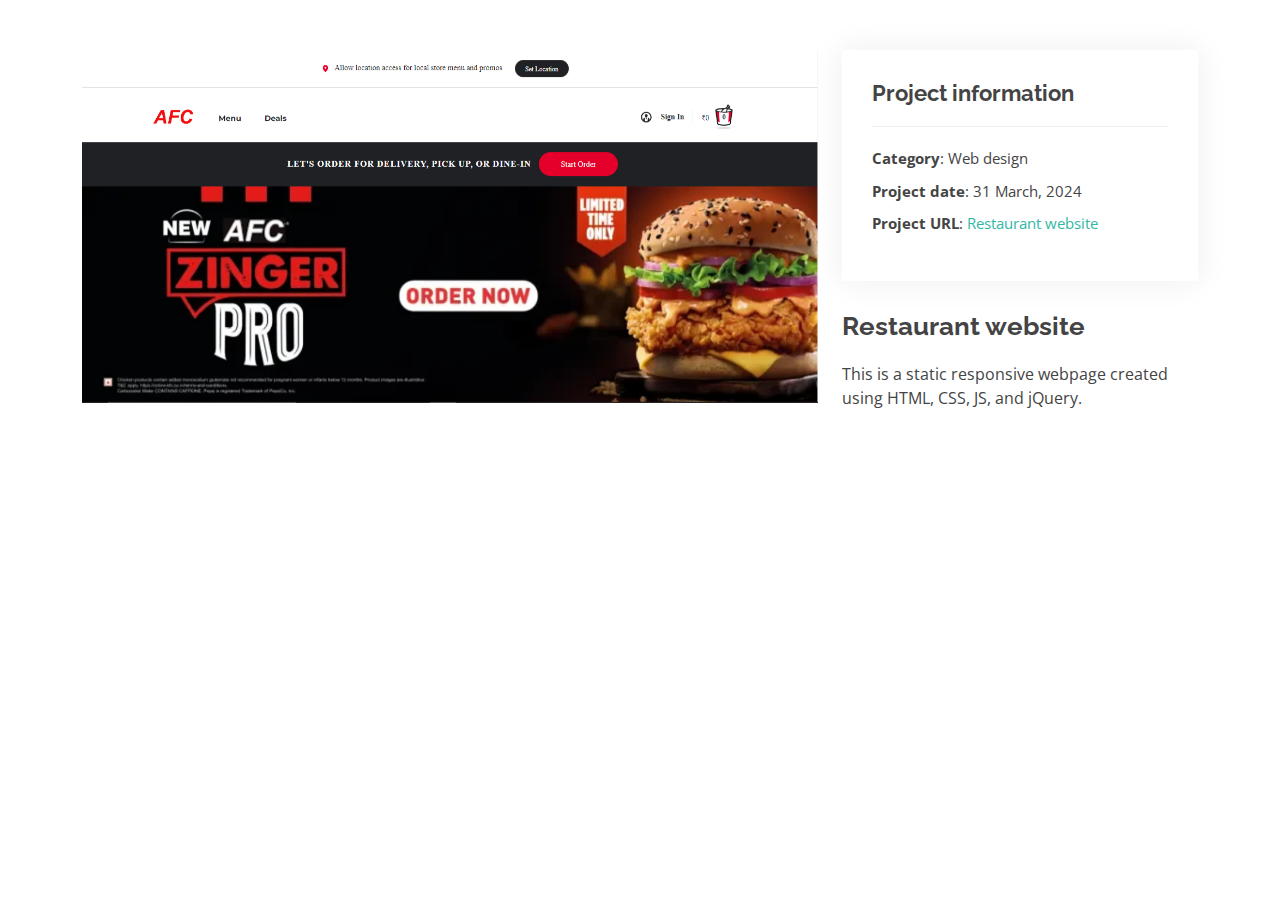
<file: portfolio-details-2.html>
<!DOCTYPE html>
<html lang="en">
  <head>
    <meta charset="utf-8" />
    <meta content="width=device-width, initial-scale=1.0" name="viewport" />

    <title>Portfolio Details - Ajith</title>
    <meta content="" name="description" />
    <meta content="" name="keywords" />

    <!-- Favicons -->
    <link href="assets/img/favicon.png" rel="icon" />
    <link href="assets/img/apple-touch-icon.png" rel="apple-touch-icon" />

    <!-- Google Fonts -->
    <link
      href="https://fonts.googleapis.com/css?family=Open+Sans:300,300i,400,400i,600,600i,700,700i|Raleway:300,300i,400,400i,500,500i,600,600i,700,700i|Poppins:300,300i,400,400i,500,500i,600,600i,700,700i"
      rel="stylesheet"
    />

    <!-- Vendor CSS Files -->
    <link href="assets/vendor/aos/aos.css" rel="stylesheet" />
    <link
      href="assets/vendor/bootstrap/css/bootstrap.min.css"
      rel="stylesheet"
    />
    <link
      href="assets/vendor/bootstrap-icons/bootstrap-icons.css"
      rel="stylesheet"
    />
    <link href="assets/vendor/boxicons/css/boxicons.min.css" rel="stylesheet" />
    <link
      href="assets/vendor/glightbox/css/glightbox.min.css"
      rel="stylesheet"
    />
    <link href="assets/vendor/swiper/swiper-bundle.min.css" rel="stylesheet" />

    <!-- Template Main CSS File -->
    <link href="assets/css/style.css" rel="stylesheet" />

  </head>

  <body>
    <main id="main">
      <!-- ======= Portfolio Details Section ======= -->
      <section id="portfolio-details" class="portfolio-details">
        <div class="container">
          <div class="row gy-4">
            <div class="col-lg-8">
              <div class="portfolio-details-slider swiper">
                <div class="swiper-wrapper align-items-center">
                  <!-- <div class="swiper-slide">
                  <img src="assets/img/portfolio/portfolio-1.jpg" alt="">
                </div> -->

                  <div class="swiper-slide">
                    <img src="assets/img/portfolio/portfolio-5.png" alt="" />
                  </div>

                  <!-- <div class="swiper-slide">
                  <img src="assets/img/portfolio/portfolio-5.png" alt="">
                </div> -->
                </div>
                <div class="swiper-pagination"></div>
              </div>
            </div>

            <div class="col-lg-4">
              <div class="portfolio-info">
                <h3>Project information</h3>
                <ul>
                  <li><strong>Category</strong>: Web design</li>
                  <!-- <li><strong>Client</strong>: ASU Company</li> -->
                  <li><strong>Project date</strong>: 31 March, 2024</li>
                  <li>
                    <strong>Project URL</strong>:
                    <a
                      href="https://ajith369369.github.io/restaurant-website/"
                      target="_blank"
                      >Restaurant website</a
                    >
                  </li>
                </ul>
              </div>
              <div class="portfolio-description">
                <h2>Restaurant website</h2>
                <p>
                  This is a static responsive webpage created using HTML, CSS, JS, and
                  jQuery.
                </p>
              </div>
            </div>
          </div>
        </div>
      </section>
      <!-- End Portfolio Details Section -->
    </main>
    <!-- End #main -->

    <div id="preloader"></div>
    <a
      href="#"
      class="back-to-top d-flex align-items-center justify-content-center"
      ><i class="bi bi-arrow-up-short"></i
    ></a>

    <!-- Vendor JS Files -->
    <script src="assets/vendor/purecounter/purecounter_vanilla.js"></script>
    <script src="assets/vendor/aos/aos.js"></script>
    <script src="assets/vendor/bootstrap/js/bootstrap.bundle.min.js"></script>
    <script src="assets/vendor/glightbox/js/glightbox.min.js"></script>
    <script src="assets/vendor/isotope-layout/isotope.pkgd.min.js"></script>
    <script src="assets/vendor/swiper/swiper-bundle.min.js"></script>
    <script src="assets/vendor/waypoints/noframework.waypoints.js"></script>
    <script src="assets/vendor/php-email-form/validate.js"></script>

    <!-- Template Main JS File -->
    <script src="assets/js/main.js"></script>
  </body>
</html>
</file>
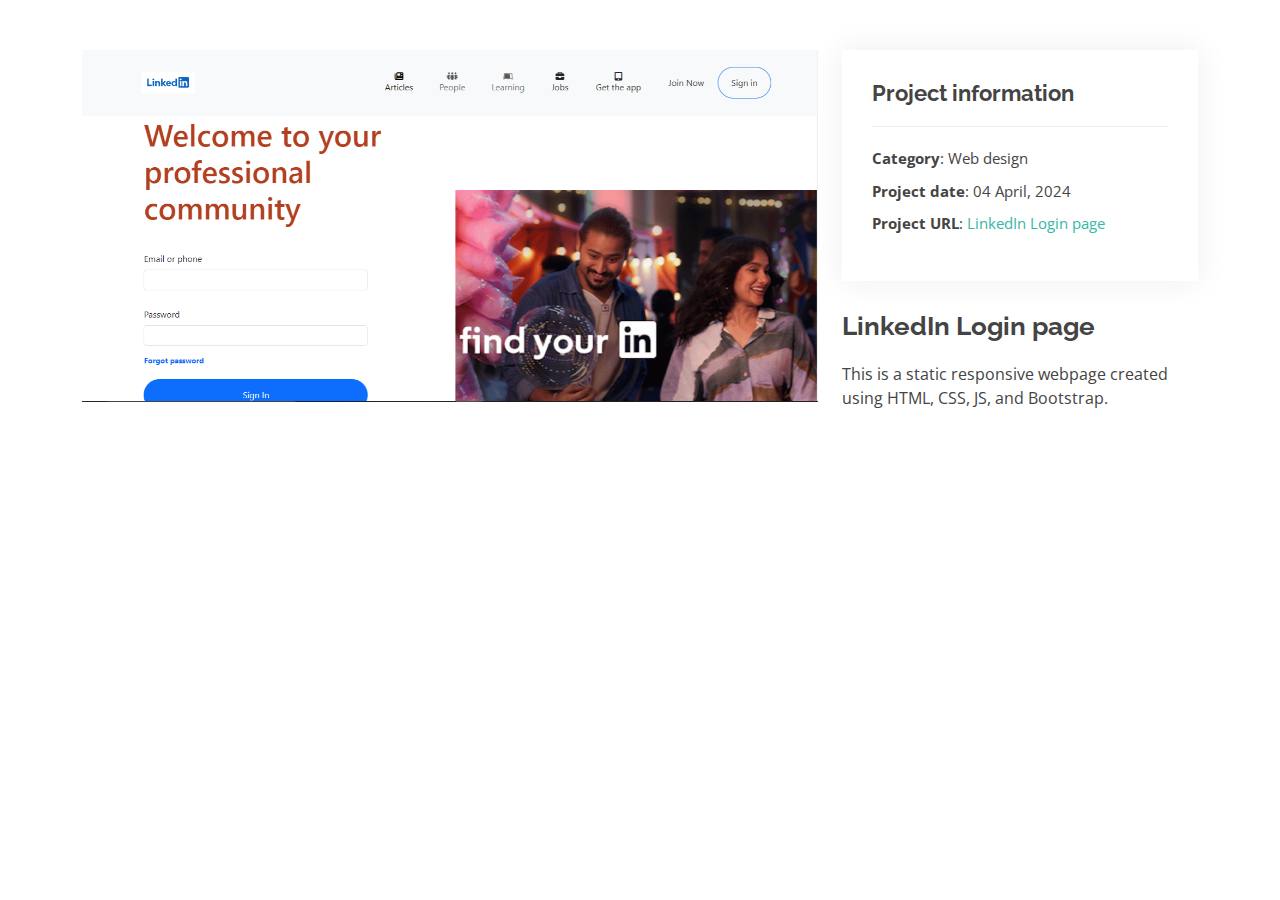
<file: portfolio-details-3.html>
<!DOCTYPE html>
<html lang="en">
  <head>
    <meta charset="utf-8" />
    <meta content="width=device-width, initial-scale=1.0" name="viewport" />

    <title>Portfolio Details - Ajith</title>
    <meta content="" name="description" />
    <meta content="" name="keywords" />

    <!-- Favicons -->
    <link href="assets/img/favicon.png" rel="icon" />
    <link href="assets/img/apple-touch-icon.png" rel="apple-touch-icon" />

    <!-- Google Fonts -->
    <link
      href="https://fonts.googleapis.com/css?family=Open+Sans:300,300i,400,400i,600,600i,700,700i|Raleway:300,300i,400,400i,500,500i,600,600i,700,700i|Poppins:300,300i,400,400i,500,500i,600,600i,700,700i"
      rel="stylesheet"
    />

    <!-- Vendor CSS Files -->
    <link href="assets/vendor/aos/aos.css" rel="stylesheet" />
    <link
      href="assets/vendor/bootstrap/css/bootstrap.min.css"
      rel="stylesheet"
    />
    <link
      href="assets/vendor/bootstrap-icons/bootstrap-icons.css"
      rel="stylesheet"
    />
    <link href="assets/vendor/boxicons/css/boxicons.min.css" rel="stylesheet" />
    <link
      href="assets/vendor/glightbox/css/glightbox.min.css"
      rel="stylesheet"
    />
    <link href="assets/vendor/swiper/swiper-bundle.min.css" rel="stylesheet" />

    <!-- Template Main CSS File -->
    <link href="assets/css/style.css" rel="stylesheet" />

  </head>

  <body>
    <main id="main">
      <!-- ======= Portfolio Details Section ======= -->
      <section id="portfolio-details" class="portfolio-details">
        <div class="container">
          <div class="row gy-4">
            <div class="col-lg-8">
              <div class="portfolio-details-slider swiper">
                <div class="swiper-wrapper align-items-center">
                  <!-- <div class="swiper-slide">
                  <img src="assets/img/portfolio/portfolio-1.jpg" alt="">
                </div> -->

                  <div class="swiper-slide">
                    <img src="assets/img/portfolio/portfolio-1.png" alt="" />
                  </div>

                  <!-- <div class="swiper-slide">
                  <img src="assets/img/portfolio/portfolio-5.png" alt="">
                </div> -->
                </div>
                <div class="swiper-pagination"></div>
              </div>
            </div>

            <div class="col-lg-4">
              <div class="portfolio-info">
                <h3>Project information</h3>
                <ul>
                  <li><strong>Category</strong>: Web design</li>
                  <!-- <li><strong>Client</strong>: ASU Company</li> -->
                  <li><strong>Project date</strong>: 04 April, 2024</li>
                  <li>
                    <strong>Project URL</strong>:
                    <a
                      href="https://ajith369369.github.io/LinkedIn-login-page/"
                      target="_blank"
                      >LinkedIn Login page</a
                    >
                  </li>
                </ul>
              </div>
              <div class="portfolio-description">
                <h2>LinkedIn Login page</h2>
                <p>
                  This is a static responsive webpage created using HTML, CSS, JS, and
                  Bootstrap.
                </p>
              </div>
            </div>
          </div>
        </div>
      </section>
      <!-- End Portfolio Details Section -->
    </main>
    <!-- End #main -->

    <div id="preloader"></div>
    <a
      href="#"
      class="back-to-top d-flex align-items-center justify-content-center"
      ><i class="bi bi-arrow-up-short"></i
    ></a>

    <!-- Vendor JS Files -->
    <script src="assets/vendor/purecounter/purecounter_vanilla.js"></script>
    <script src="assets/vendor/aos/aos.js"></script>
    <script src="assets/vendor/bootstrap/js/bootstrap.bundle.min.js"></script>
    <script src="assets/vendor/glightbox/js/glightbox.min.js"></script>
    <script src="assets/vendor/isotope-layout/isotope.pkgd.min.js"></script>
    <script src="assets/vendor/swiper/swiper-bundle.min.js"></script>
    <script src="assets/vendor/waypoints/noframework.waypoints.js"></script>
    <script src="assets/vendor/php-email-form/validate.js"></script>

    <!-- Template Main JS File -->
    <script src="assets/js/main.js"></script>
  </body>
</html>
</file>
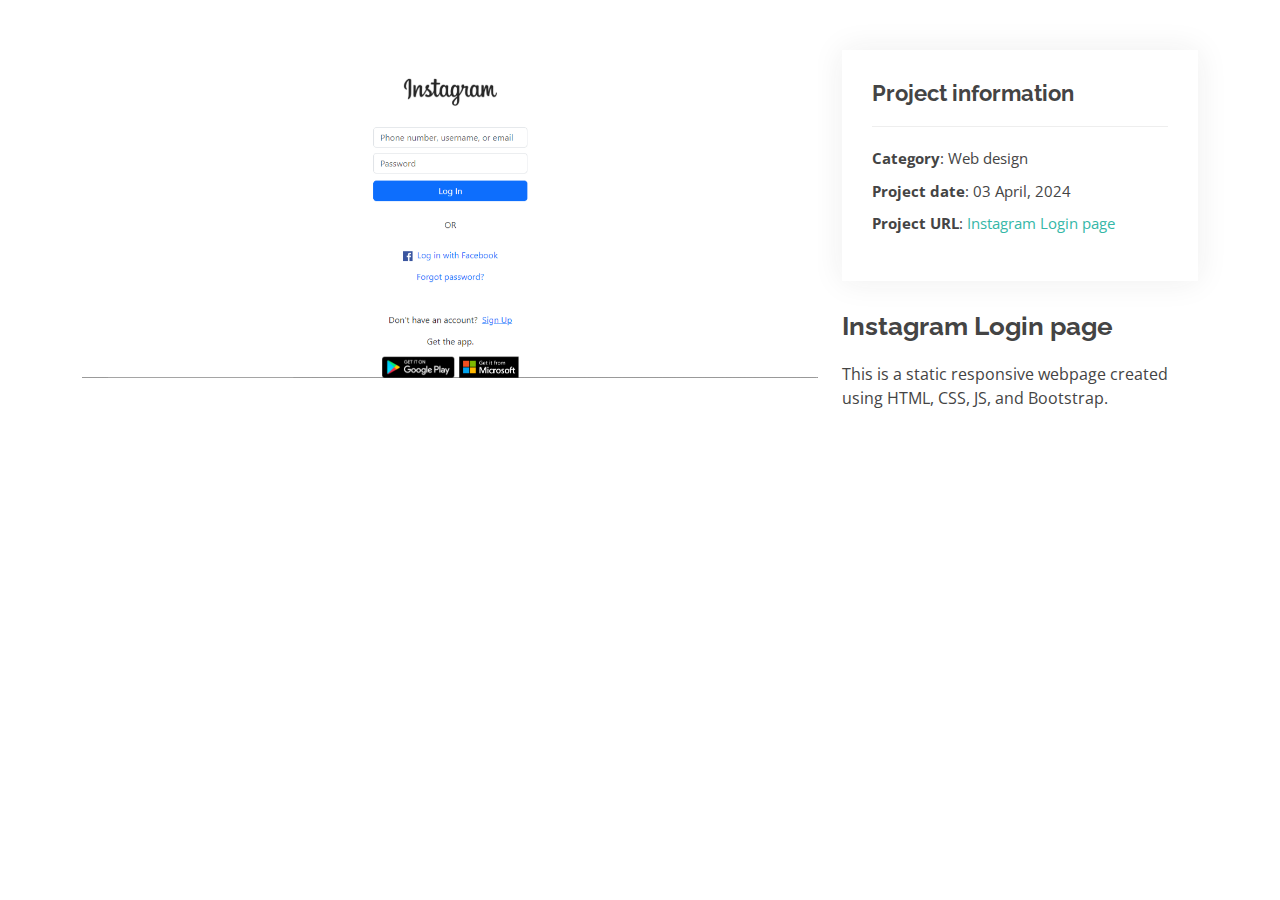
<file: portfolio-details-4.html>
<!DOCTYPE html>
<html lang="en">
  <head>
    <meta charset="utf-8" />
    <meta content="width=device-width, initial-scale=1.0" name="viewport" />

    <title>Portfolio Details - Ajith</title>
    <meta content="" name="description" />
    <meta content="" name="keywords" />

    <!-- Favicons -->
    <link href="assets/img/favicon.png" rel="icon" />
    <link href="assets/img/apple-touch-icon.png" rel="apple-touch-icon" />

    <!-- Google Fonts -->
    <link
      href="https://fonts.googleapis.com/css?family=Open+Sans:300,300i,400,400i,600,600i,700,700i|Raleway:300,300i,400,400i,500,500i,600,600i,700,700i|Poppins:300,300i,400,400i,500,500i,600,600i,700,700i"
      rel="stylesheet"
    />

    <!-- Vendor CSS Files -->
    <link href="assets/vendor/aos/aos.css" rel="stylesheet" />
    <link
      href="assets/vendor/bootstrap/css/bootstrap.min.css"
      rel="stylesheet"
    />
    <link
      href="assets/vendor/bootstrap-icons/bootstrap-icons.css"
      rel="stylesheet"
    />
    <link href="assets/vendor/boxicons/css/boxicons.min.css" rel="stylesheet" />
    <link
      href="assets/vendor/glightbox/css/glightbox.min.css"
      rel="stylesheet"
    />
    <link href="assets/vendor/swiper/swiper-bundle.min.css" rel="stylesheet" />

    <!-- Template Main CSS File -->
    <link href="assets/css/style.css" rel="stylesheet" />

  </head>

  <body>
    <main id="main">
      <!-- ======= Portfolio Details Section ======= -->
      <section id="portfolio-details" class="portfolio-details">
        <div class="container">
          <div class="row gy-4">
            <div class="col-lg-8">
              <div class="portfolio-details-slider swiper">
                <div class="swiper-wrapper align-items-center">
                  <!-- <div class="swiper-slide">
                  <img src="assets/img/portfolio/portfolio-1.jpg" alt="">
                </div> -->

                  <div class="swiper-slide">
                    <img src="assets/img/portfolio/portfolio-3.png" alt="" />
                  </div>

                  <!-- <div class="swiper-slide">
                  <img src="assets/img/portfolio/portfolio-5.png" alt="">
                </div> -->
                </div>
                <div class="swiper-pagination"></div>
              </div>
            </div>

            <div class="col-lg-4">
              <div class="portfolio-info">
                <h3>Project information</h3>
                <ul>
                  <li><strong>Category</strong>: Web design</li>
                  <!-- <li><strong>Client</strong>: ASU Company</li> -->
                  <li><strong>Project date</strong>: 03 April, 2024</li>
                  <li>
                    <strong>Project URL</strong>:
                    <a
                      href="https://ajith369369.github.io/Instagram-login-page/"
                      target="_blank"
                      >Instagram Login page</a
                    >
                  </li>
                </ul>
              </div>
              <div class="portfolio-description">
                <h2>Instagram Login page</h2>
                <p>
                  This is a static responsive webpage created using HTML, CSS, JS, and
                  Bootstrap.
                </p>
              </div>
            </div>
          </div>
        </div>
      </section>
      <!-- End Portfolio Details Section -->
    </main>
    <!-- End #main -->

    <div id="preloader"></div>
    <a
      href="#"
      class="back-to-top d-flex align-items-center justify-content-center"
      ><i class="bi bi-arrow-up-short"></i
    ></a>

    <!-- Vendor JS Files -->
    <script src="assets/vendor/purecounter/purecounter_vanilla.js"></script>
    <script src="assets/vendor/aos/aos.js"></script>
    <script src="assets/vendor/bootstrap/js/bootstrap.bundle.min.js"></script>
    <script src="assets/vendor/glightbox/js/glightbox.min.js"></script>
    <script src="assets/vendor/isotope-layout/isotope.pkgd.min.js"></script>
    <script src="assets/vendor/swiper/swiper-bundle.min.js"></script>
    <script src="assets/vendor/waypoints/noframework.waypoints.js"></script>
    <script src="assets/vendor/php-email-form/validate.js"></script>

    <!-- Template Main JS File -->
    <script src="assets/js/main.js"></script>
  </body>
</html>
</file>
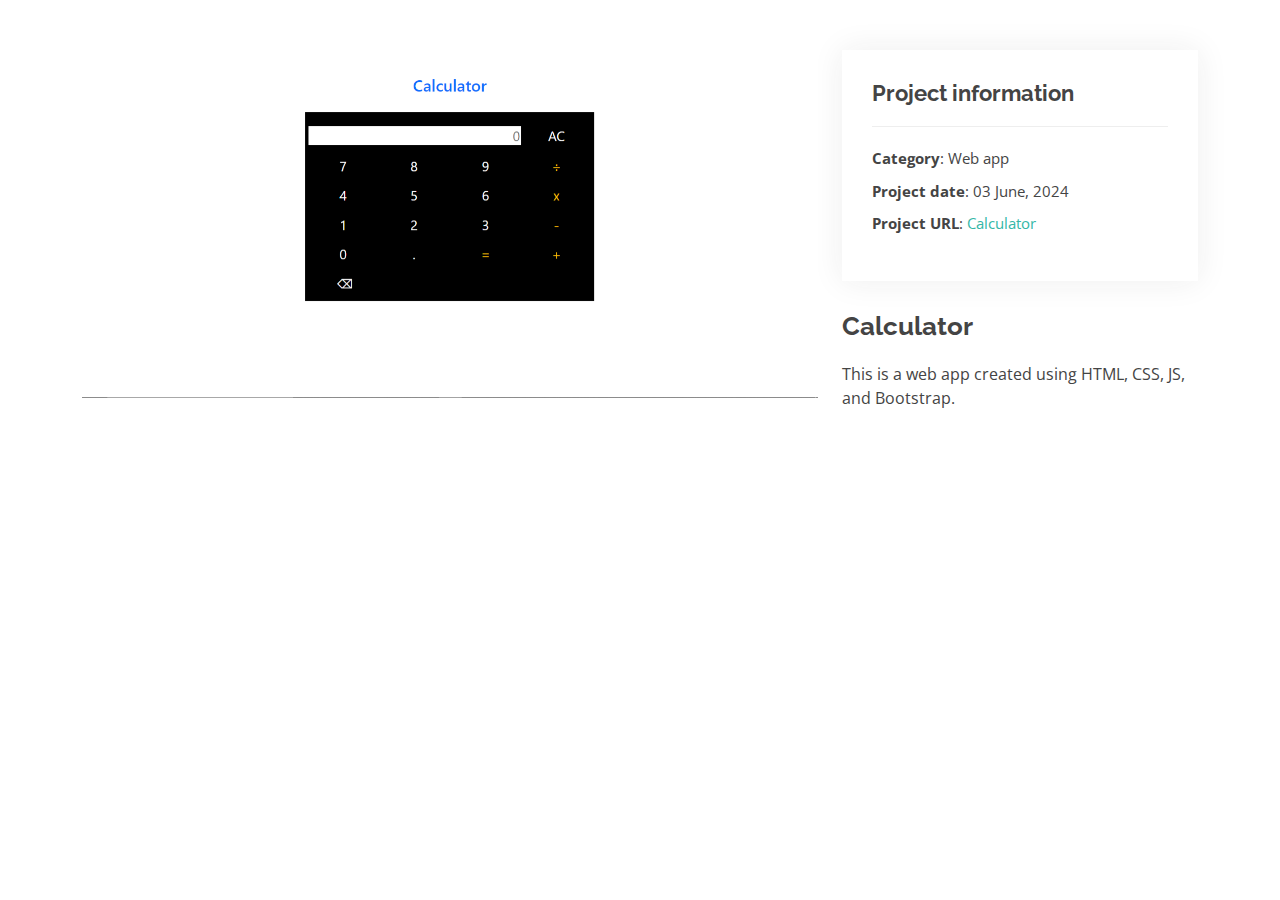
<file: portfolio-details-5.html>
<!DOCTYPE html>
<html lang="en">
  <head>
    <meta charset="utf-8" />
    <meta content="width=device-width, initial-scale=1.0" name="viewport" />

    <title>Portfolio Details - Ajith</title>
    <meta content="" name="description" />
    <meta content="" name="keywords" />

    <!-- Favicons -->
    <link href="assets/img/favicon.png" rel="icon" />
    <link href="assets/img/apple-touch-icon.png" rel="apple-touch-icon" />

    <!-- Google Fonts -->
    <link
      href="https://fonts.googleapis.com/css?family=Open+Sans:300,300i,400,400i,600,600i,700,700i|Raleway:300,300i,400,400i,500,500i,600,600i,700,700i|Poppins:300,300i,400,400i,500,500i,600,600i,700,700i"
      rel="stylesheet"
    />

    <!-- Vendor CSS Files -->
    <link href="assets/vendor/aos/aos.css" rel="stylesheet" />
    <link
      href="assets/vendor/bootstrap/css/bootstrap.min.css"
      rel="stylesheet"
    />
    <link
      href="assets/vendor/bootstrap-icons/bootstrap-icons.css"
      rel="stylesheet"
    />
    <link href="assets/vendor/boxicons/css/boxicons.min.css" rel="stylesheet" />
    <link
      href="assets/vendor/glightbox/css/glightbox.min.css"
      rel="stylesheet"
    />
    <link href="assets/vendor/swiper/swiper-bundle.min.css" rel="stylesheet" />

    <!-- Template Main CSS File -->
    <link href="assets/css/style.css" rel="stylesheet" />

  </head>

  <body>
    <main id="main">
      <!-- ======= Portfolio Details Section ======= -->
      <section id="portfolio-details" class="portfolio-details">
        <div class="container">
          <div class="row gy-4">
            <div class="col-lg-8">
              <div class="portfolio-details-slider swiper">
                <div class="swiper-wrapper align-items-center">
                  <!-- <div class="swiper-slide">
                  <img src="assets/img/portfolio/portfolio-1.jpg" alt="">
                </div> -->

                  <div class="swiper-slide">
                    <img src="assets/img/portfolio/portfolio-4.png" alt="" />
                  </div>

                  <!-- <div class="swiper-slide">
                  <img src="assets/img/portfolio/portfolio-5.png" alt="">
                </div> -->
                </div>
                <div class="swiper-pagination"></div>
              </div>
            </div>

            <div class="col-lg-4">
              <div class="portfolio-info">
                <h3>Project information</h3>
                <ul>
                  <li><strong>Category</strong>: Web app</li>
                  <!-- <li><strong>Client</strong>: ASU Company</li> -->
                  <li><strong>Project date</strong>: 03 June, 2024</li>
                  <li>
                    <strong>Project URL</strong>:
                    <a
                      href="https://ajith369369.github.io/calculator/"
                      target="_blank"
                      >Calculator</a
                    >
                  </li>
                </ul>
              </div>
              <div class="portfolio-description">
                <h2>Calculator</h2>
                <p>
                  This is a web app created using HTML, CSS, JS, and
                  Bootstrap.
                </p>
              </div>
            </div>
          </div>
        </div>
      </section>
      <!-- End Portfolio Details Section -->
    </main>
    <!-- End #main -->

    <div id="preloader"></div>
    <a
      href="#"
      class="back-to-top d-flex align-items-center justify-content-center"
      ><i class="bi bi-arrow-up-short"></i
    ></a>

    <!-- Vendor JS Files -->
    <script src="assets/vendor/purecounter/purecounter_vanilla.js"></script>
    <script src="assets/vendor/aos/aos.js"></script>
    <script src="assets/vendor/bootstrap/js/bootstrap.bundle.min.js"></script>
    <script src="assets/vendor/glightbox/js/glightbox.min.js"></script>
    <script src="assets/vendor/isotope-layout/isotope.pkgd.min.js"></script>
    <script src="assets/vendor/swiper/swiper-bundle.min.js"></script>
    <script src="assets/vendor/waypoints/noframework.waypoints.js"></script>
    <script src="assets/vendor/php-email-form/validate.js"></script>

    <!-- Template Main JS File -->
    <script src="assets/js/main.js"></script>
  </body>
</html>
</file>
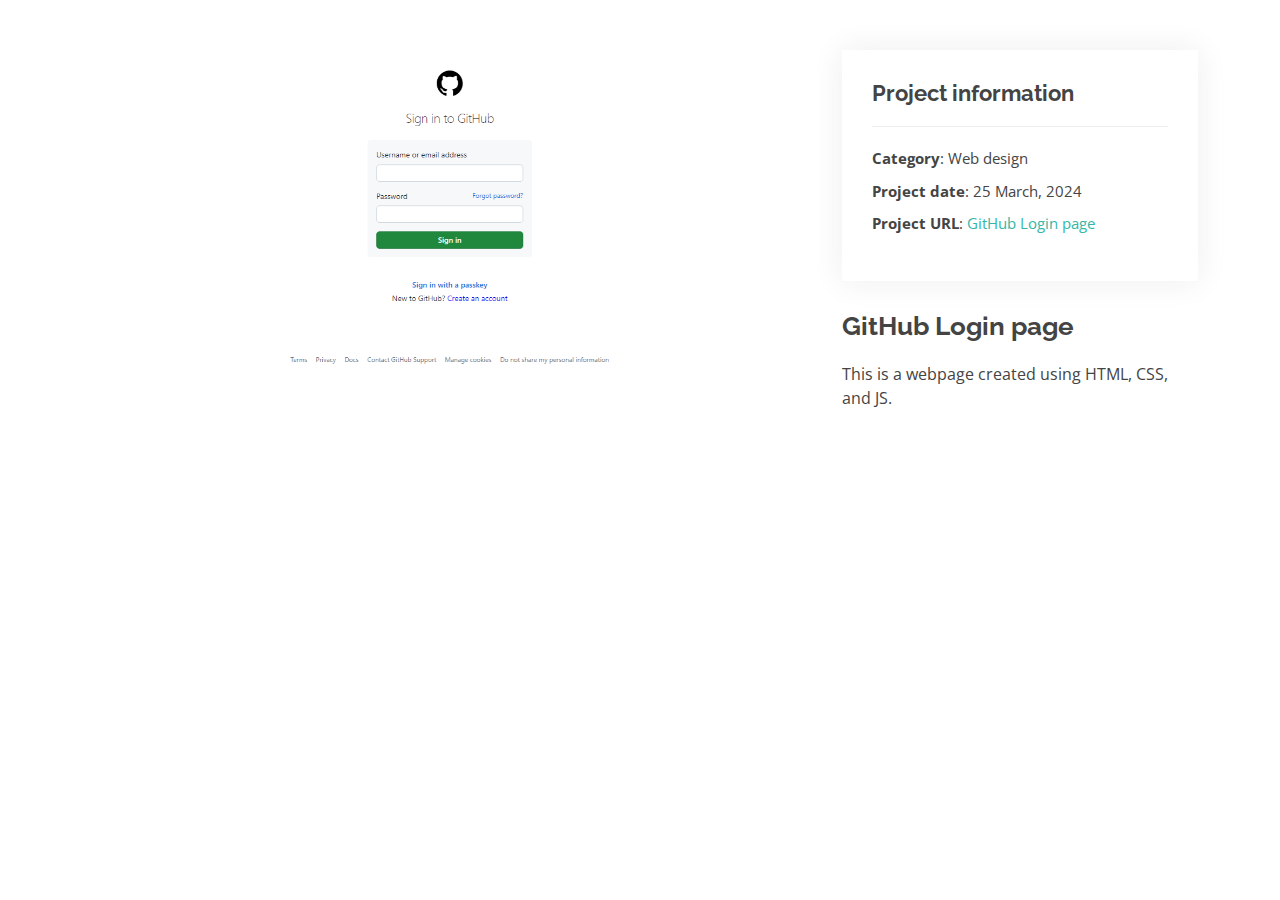
<file: portfolio-details-6.html>
<!DOCTYPE html>
<html lang="en">
  <head>
    <meta charset="utf-8" />
    <meta content="width=device-width, initial-scale=1.0" name="viewport" />

    <title>Portfolio Details - Ajith</title>
    <meta content="" name="description" />
    <meta content="" name="keywords" />

    <!-- Favicons -->
    <link href="assets/img/favicon.png" rel="icon" />
    <link href="assets/img/apple-touch-icon.png" rel="apple-touch-icon" />

    <!-- Google Fonts -->
    <link
      href="https://fonts.googleapis.com/css?family=Open+Sans:300,300i,400,400i,600,600i,700,700i|Raleway:300,300i,400,400i,500,500i,600,600i,700,700i|Poppins:300,300i,400,400i,500,500i,600,600i,700,700i"
      rel="stylesheet"
    />

    <!-- Vendor CSS Files -->
    <link href="assets/vendor/aos/aos.css" rel="stylesheet" />
    <link
      href="assets/vendor/bootstrap/css/bootstrap.min.css"
      rel="stylesheet"
    />
    <link
      href="assets/vendor/bootstrap-icons/bootstrap-icons.css"
      rel="stylesheet"
    />
    <link href="assets/vendor/boxicons/css/boxicons.min.css" rel="stylesheet" />
    <link
      href="assets/vendor/glightbox/css/glightbox.min.css"
      rel="stylesheet"
    />
    <link href="assets/vendor/swiper/swiper-bundle.min.css" rel="stylesheet" />

    <!-- Template Main CSS File -->
    <link href="assets/css/style.css" rel="stylesheet" />

  </head>

  <body>
    <main id="main">
      <!-- ======= Portfolio Details Section ======= -->
      <section id="portfolio-details" class="portfolio-details">
        <div class="container">
          <div class="row gy-4">
            <div class="col-lg-8">
              <div class="portfolio-details-slider swiper">
                <div class="swiper-wrapper align-items-center">
                  <!-- <div class="swiper-slide">
                  <img src="assets/img/portfolio/portfolio-1.jpg" alt="">
                </div> -->

                  <div class="swiper-slide">
                    <img src="assets/img/portfolio/portfolio-6.png" alt="" />
                  </div>

                  <!-- <div class="swiper-slide">
                  <img src="assets/img/portfolio/portfolio-5.png" alt="">
                </div> -->
                </div>
                <div class="swiper-pagination"></div>
              </div>
            </div>

            <div class="col-lg-4">
              <div class="portfolio-info">
                <h3>Project information</h3>
                <ul>
                  <li><strong>Category</strong>: Web design</li>
                  <!-- <li><strong>Client</strong>: ASU Company</li> -->
                  <li><strong>Project date</strong>: 25 March, 2024</li>
                  <li>
                    <strong>Project URL</strong>:
                    <a
                      href="https://ajith369369.github.io/GitHub-login-page/"
                      target="_blank"
                      >GitHub Login page</a
                    >
                  </li>
                </ul>
              </div>
              <div class="portfolio-description">
                <h2>GitHub Login page</h2>
                <p>
                  This is a webpage created using HTML, CSS, and JS.
                </p>
              </div>
            </div>
          </div>
        </div>
      </section>
      <!-- End Portfolio Details Section -->
    </main>
    <!-- End #main -->

    <div id="preloader"></div>
    <a
      href="#"
      class="back-to-top d-flex align-items-center justify-content-center"
      ><i class="bi bi-arrow-up-short"></i
    ></a>

    <!-- Vendor JS Files -->
    <script src="assets/vendor/purecounter/purecounter_vanilla.js"></script>
    <script src="assets/vendor/aos/aos.js"></script>
    <script src="assets/vendor/bootstrap/js/bootstrap.bundle.min.js"></script>
    <script src="assets/vendor/glightbox/js/glightbox.min.js"></script>
    <script src="assets/vendor/isotope-layout/isotope.pkgd.min.js"></script>
    <script src="assets/vendor/swiper/swiper-bundle.min.js"></script>
    <script src="assets/vendor/waypoints/noframework.waypoints.js"></script>
    <script src="assets/vendor/php-email-form/validate.js"></script>

    <!-- Template Main JS File -->
    <script src="assets/js/main.js"></script>
  </body>
</html>
</file>
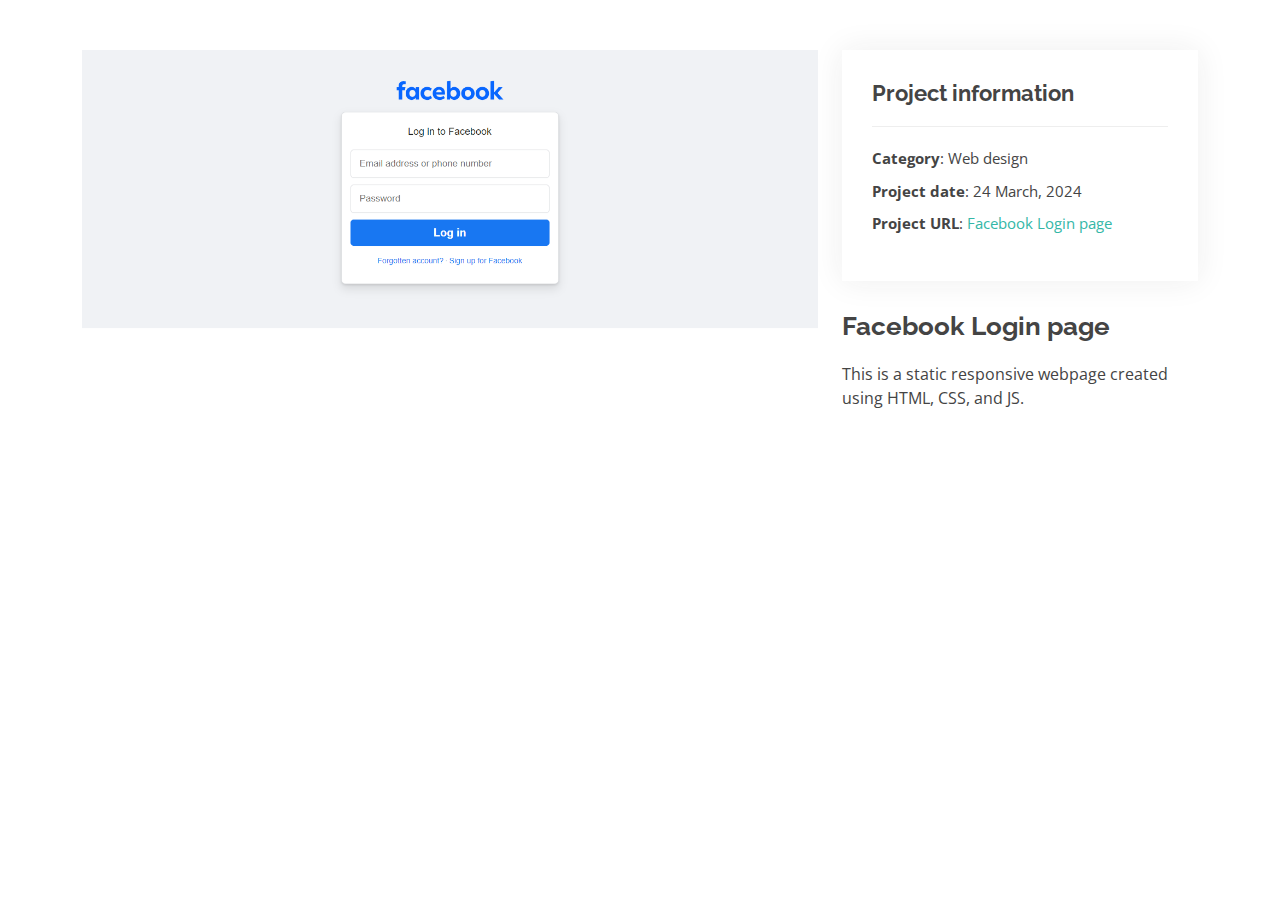
<file: portfolio-details-7.html>
<!DOCTYPE html>
<html lang="en">
  <head>
    <meta charset="utf-8" />
    <meta content="width=device-width, initial-scale=1.0" name="viewport" />

    <title>Portfolio Details - Ajith</title>
    <meta content="" name="description" />
    <meta content="" name="keywords" />

    <!-- Favicons -->
    <link href="assets/img/favicon.png" rel="icon" />
    <link href="assets/img/apple-touch-icon.png" rel="apple-touch-icon" />

    <!-- Google Fonts -->
    <link
      href="https://fonts.googleapis.com/css?family=Open+Sans:300,300i,400,400i,600,600i,700,700i|Raleway:300,300i,400,400i,500,500i,600,600i,700,700i|Poppins:300,300i,400,400i,500,500i,600,600i,700,700i"
      rel="stylesheet"
    />

    <!-- Vendor CSS Files -->
    <link href="assets/vendor/aos/aos.css" rel="stylesheet" />
    <link
      href="assets/vendor/bootstrap/css/bootstrap.min.css"
      rel="stylesheet"
    />
    <link
      href="assets/vendor/bootstrap-icons/bootstrap-icons.css"
      rel="stylesheet"
    />
    <link href="assets/vendor/boxicons/css/boxicons.min.css" rel="stylesheet" />
    <link
      href="assets/vendor/glightbox/css/glightbox.min.css"
      rel="stylesheet"
    />
    <link href="assets/vendor/swiper/swiper-bundle.min.css" rel="stylesheet" />

    <!-- Template Main CSS File -->
    <link href="assets/css/style.css" rel="stylesheet" />

  </head>

  <body>
    <main id="main">
      <!-- ======= Portfolio Details Section ======= -->
      <section id="portfolio-details" class="portfolio-details">
        <div class="container">
          <div class="row gy-4">
            <div class="col-lg-8">
              <div class="portfolio-details-slider swiper">
                <div class="swiper-wrapper align-items-center">
                  <!-- <div class="swiper-slide">
                  <img src="assets/img/portfolio/portfolio-1.jpg" alt="">
                </div> -->

                  <div class="swiper-slide">
                    <img src="assets/img/portfolio/portfolio-7.png" alt="" />
                  </div>

                  <!-- <div class="swiper-slide">
                  <img src="assets/img/portfolio/portfolio-5.png" alt="">
                </div> -->
                </div>
                <div class="swiper-pagination"></div>
              </div>
            </div>

            <div class="col-lg-4">
              <div class="portfolio-info">
                <h3>Project information</h3>
                <ul>
                  <li><strong>Category</strong>: Web design</li>
                  <!-- <li><strong>Client</strong>: ASU Company</li> -->
                  <li><strong>Project date</strong>: 24 March, 2024</li>
                  <li>
                    <strong>Project URL</strong>:
                    <a
                      href="https://ajith369369.github.io/Facebook-login-page/"
                      target="_blank"
                      >Facebook Login page</a
                    >
                  </li>
                </ul>
              </div>
              <div class="portfolio-description">
                <h2>Facebook Login page</h2>
                <p>
                  This is a static responsive webpage created using HTML, CSS, and JS.
                </p>
              </div>
            </div>
          </div>
        </div>
      </section>
      <!-- End Portfolio Details Section -->
    </main>
    <!-- End #main -->

    <div id="preloader"></div>
    <a
      href="#"
      class="back-to-top d-flex align-items-center justify-content-center"
      ><i class="bi bi-arrow-up-short"></i
    ></a>

    <!-- Vendor JS Files -->
    <script src="assets/vendor/purecounter/purecounter_vanilla.js"></script>
    <script src="assets/vendor/aos/aos.js"></script>
    <script src="assets/vendor/bootstrap/js/bootstrap.bundle.min.js"></script>
    <script src="assets/vendor/glightbox/js/glightbox.min.js"></script>
    <script src="assets/vendor/isotope-layout/isotope.pkgd.min.js"></script>
    <script src="assets/vendor/swiper/swiper-bundle.min.js"></script>
    <script src="assets/vendor/waypoints/noframework.waypoints.js"></script>
    <script src="assets/vendor/php-email-form/validate.js"></script>

    <!-- Template Main JS File -->
    <script src="assets/js/main.js"></script>
  </body>
</html>
</file>
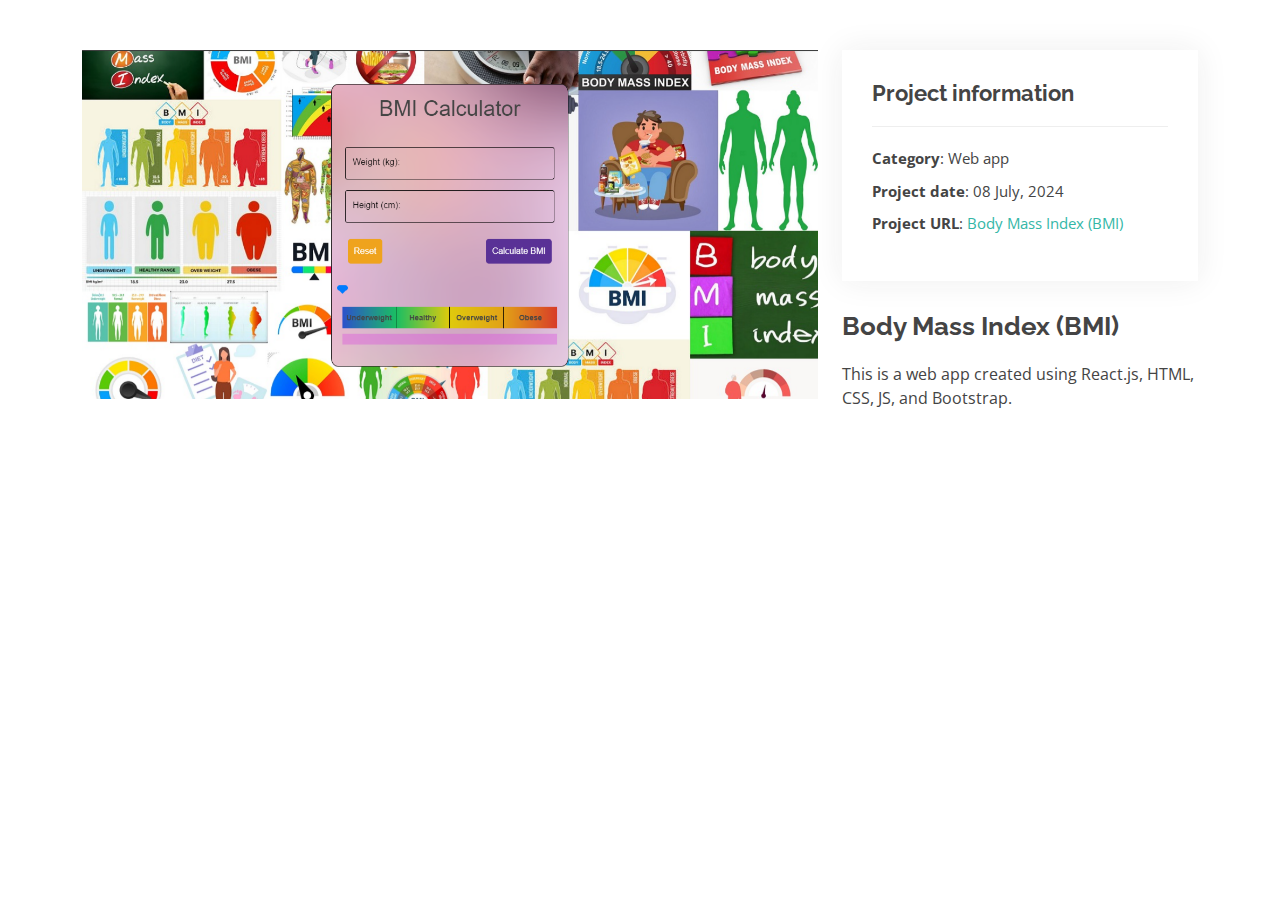
<file: portfolio-details-8.html>
<!DOCTYPE html>
<html lang="en">
  <head>
    <meta charset="utf-8" />
    <meta content="width=device-width, initial-scale=1.0" name="viewport" />

    <title>Portfolio Details - Ajith</title>
    <meta content="" name="description" />
    <meta content="" name="keywords" />

    <!-- Favicons -->
    <link href="assets/img/favicon.png" rel="icon" />
    <link href="assets/img/apple-touch-icon.png" rel="apple-touch-icon" />

    <!-- Google Fonts -->
    <link
      href="https://fonts.googleapis.com/css?family=Open+Sans:300,300i,400,400i,600,600i,700,700i|Raleway:300,300i,400,400i,500,500i,600,600i,700,700i|Poppins:300,300i,400,400i,500,500i,600,600i,700,700i"
      rel="stylesheet"
    />

    <!-- Vendor CSS Files -->
    <link href="assets/vendor/aos/aos.css" rel="stylesheet" />
    <link
      href="assets/vendor/bootstrap/css/bootstrap.min.css"
      rel="stylesheet"
    />
    <link
      href="assets/vendor/bootstrap-icons/bootstrap-icons.css"
      rel="stylesheet"
    />
    <link href="assets/vendor/boxicons/css/boxicons.min.css" rel="stylesheet" />
    <link
      href="assets/vendor/glightbox/css/glightbox.min.css"
      rel="stylesheet"
    />
    <link href="assets/vendor/swiper/swiper-bundle.min.css" rel="stylesheet" />

    <!-- Template Main CSS File -->
    <link href="assets/css/style.css" rel="stylesheet" />

  </head>

  <body>
    <main id="main">
      <!-- ======= Portfolio Details Section ======= -->
      <section id="portfolio-details" class="portfolio-details">
        <div class="container">
          <div class="row gy-4">
            <div class="col-lg-8">
              <div class="portfolio-details-slider swiper">
                <div class="swiper-wrapper align-items-center">
                  <!-- <div class="swiper-slide">
                  <img src="assets/img/portfolio/portfolio-1.jpg" alt="">
                </div> -->

                  <div class="swiper-slide">
                    <img src="assets/img/portfolio/portfolio-8.png" alt="" />
                  </div>

                  <!-- <div class="swiper-slide">
                  <img src="assets/img/portfolio/portfolio-5.png" alt="">
                </div> -->
                </div>
                <div class="swiper-pagination"></div>
              </div>
            </div>

            <div class="col-lg-4">
              <div class="portfolio-info">
                <h3>Project information</h3>
                <ul>
                  <li><strong>Category</strong>: Web app</li>
                  <!-- <li><strong>Client</strong>: ASU Company</li> -->
                  <li><strong>Project date</strong>: 08 July, 2024</li>
                  <li>
                    <strong>Project URL</strong>:
                    <a
                      href="https://bmi-app-fawn.vercel.app/"
                      target="_blank"
                      >Body Mass Index (BMI)</a
                    >
                  </li>
                </ul>
              </div>
              <div class="portfolio-description">
                <h2>Body Mass Index (BMI)</h2>
                <p>
                  This is a web app created using React.js, HTML, CSS, JS, and
                  Bootstrap.
                </p>
              </div>
            </div>
          </div>
        </div>
      </section>
      <!-- End Portfolio Details Section -->
    </main>
    <!-- End #main -->

    <div id="preloader"></div>
    <a
      href="#"
      class="back-to-top d-flex align-items-center justify-content-center"
      ><i class="bi bi-arrow-up-short"></i
    ></a>

    <!-- Vendor JS Files -->
    <script src="assets/vendor/purecounter/purecounter_vanilla.js"></script>
    <script src="assets/vendor/aos/aos.js"></script>
    <script src="assets/vendor/bootstrap/js/bootstrap.bundle.min.js"></script>
    <script src="assets/vendor/glightbox/js/glightbox.min.js"></script>
    <script src="assets/vendor/isotope-layout/isotope.pkgd.min.js"></script>
    <script src="assets/vendor/swiper/swiper-bundle.min.js"></script>
    <script src="assets/vendor/waypoints/noframework.waypoints.js"></script>
    <script src="assets/vendor/php-email-form/validate.js"></script>

    <!-- Template Main JS File -->
    <script src="assets/js/main.js"></script>
  </body>
</html>
</file>
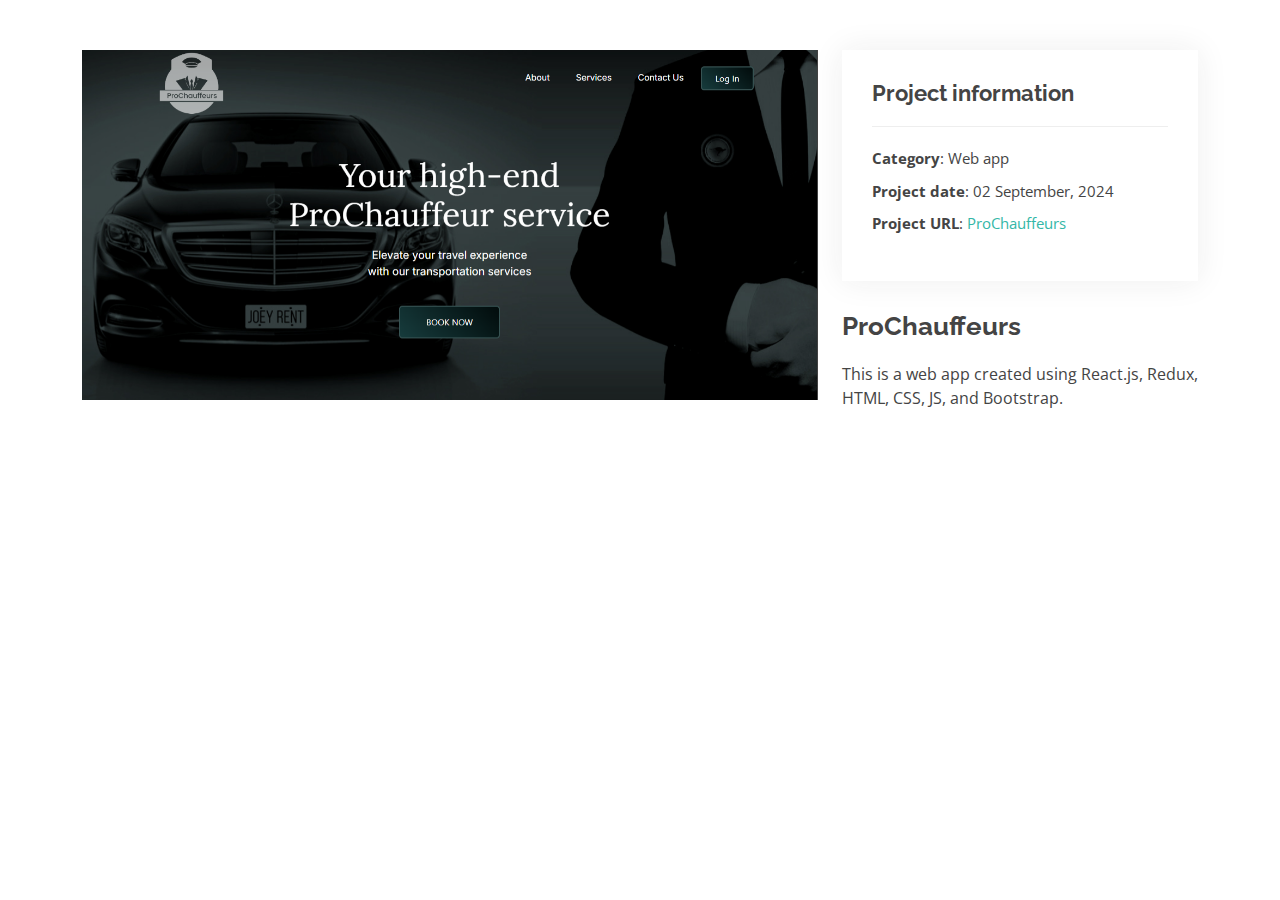
<file: portfolio-details-9.html>
<!DOCTYPE html>
<html lang="en">
  <head>
    <meta charset="utf-8" />
    <meta content="width=device-width, initial-scale=1.0" name="viewport" />

    <title>Portfolio Details - Ajith</title>
    <meta content="" name="description" />
    <meta content="" name="keywords" />

    <!-- Favicons -->
    <link href="assets/img/favicon.png" rel="icon" />
    <link href="assets/img/apple-touch-icon.png" rel="apple-touch-icon" />

    <!-- Google Fonts -->
    <link
      href="https://fonts.googleapis.com/css?family=Open+Sans:300,300i,400,400i,600,600i,700,700i|Raleway:300,300i,400,400i,500,500i,600,600i,700,700i|Poppins:300,300i,400,400i,500,500i,600,600i,700,700i"
      rel="stylesheet"
    />

    <!-- Vendor CSS Files -->
    <link href="assets/vendor/aos/aos.css" rel="stylesheet" />
    <link
      href="assets/vendor/bootstrap/css/bootstrap.min.css"
      rel="stylesheet"
    />
    <link
      href="assets/vendor/bootstrap-icons/bootstrap-icons.css"
      rel="stylesheet"
    />
    <link href="assets/vendor/boxicons/css/boxicons.min.css" rel="stylesheet" />
    <link
      href="assets/vendor/glightbox/css/glightbox.min.css"
      rel="stylesheet"
    />
    <link href="assets/vendor/swiper/swiper-bundle.min.css" rel="stylesheet" />

    <!-- Template Main CSS File -->
    <link href="assets/css/style.css" rel="stylesheet" />

  </head>

  <body>
    <main id="main">
      <!-- ======= Portfolio Details Section ======= -->
      <section id="portfolio-details" class="portfolio-details">
        <div class="container">
          <div class="row gy-4">
            <div class="col-lg-8">
              <div class="portfolio-details-slider swiper">
                <div class="swiper-wrapper align-items-center">
                  <!-- <div class="swiper-slide">
                  <img src="assets/img/portfolio/portfolio-1.jpg" alt="">
                </div> -->

                  <div class="swiper-slide">
                    <img src="assets/img/portfolio/portfolio-9.png" alt="" />
                  </div>

                  <!-- <div class="swiper-slide">
                  <img src="assets/img/portfolio/portfolio-5.png" alt="">
                </div> -->
                </div>
                <div class="swiper-pagination"></div>
              </div>
            </div>

            <div class="col-lg-4">
              <div class="portfolio-info">
                <h3>Project information</h3>
                <ul>
                  <li><strong>Category</strong>: Web app</li>
                  <!-- <li><strong>Client</strong>: ASU Company</li> -->
                  <li><strong>Project date</strong>: 02 September, 2024</li>
                  <li>
                    <strong>Project URL</strong>:
                    <a
                      href="https://pro-chauffeurs-frontend.vercel.app/"
                      target="_blank"
                      >ProChauffeurs</a
                    >
                  </li>
                </ul>
              </div>
              <div class="portfolio-description">
                <h2>ProChauffeurs</h2>
                <p>
                  This is a web app created using React.js, Redux, HTML, CSS, JS, and
                  Bootstrap.
                </p>
              </div>
            </div>
          </div>
        </div>
      </section>
      <!-- End Portfolio Details Section -->
    </main>
    <!-- End #main -->

    <div id="preloader"></div>
    <a
      href="#"
      class="back-to-top d-flex align-items-center justify-content-center"
      ><i class="bi bi-arrow-up-short"></i
    ></a>

    <!-- Vendor JS Files -->
    <script src="assets/vendor/purecounter/purecounter_vanilla.js"></script>
    <script src="assets/vendor/aos/aos.js"></script>
    <script src="assets/vendor/bootstrap/js/bootstrap.bundle.min.js"></script>
    <script src="assets/vendor/glightbox/js/glightbox.min.js"></script>
    <script src="assets/vendor/isotope-layout/isotope.pkgd.min.js"></script>
    <script src="assets/vendor/swiper/swiper-bundle.min.js"></script>
    <script src="assets/vendor/waypoints/noframework.waypoints.js"></script>
    <script src="assets/vendor/php-email-form/validate.js"></script>

    <!-- Template Main JS File -->
    <script src="assets/js/main.js"></script>
  </body>
</html>
</file>
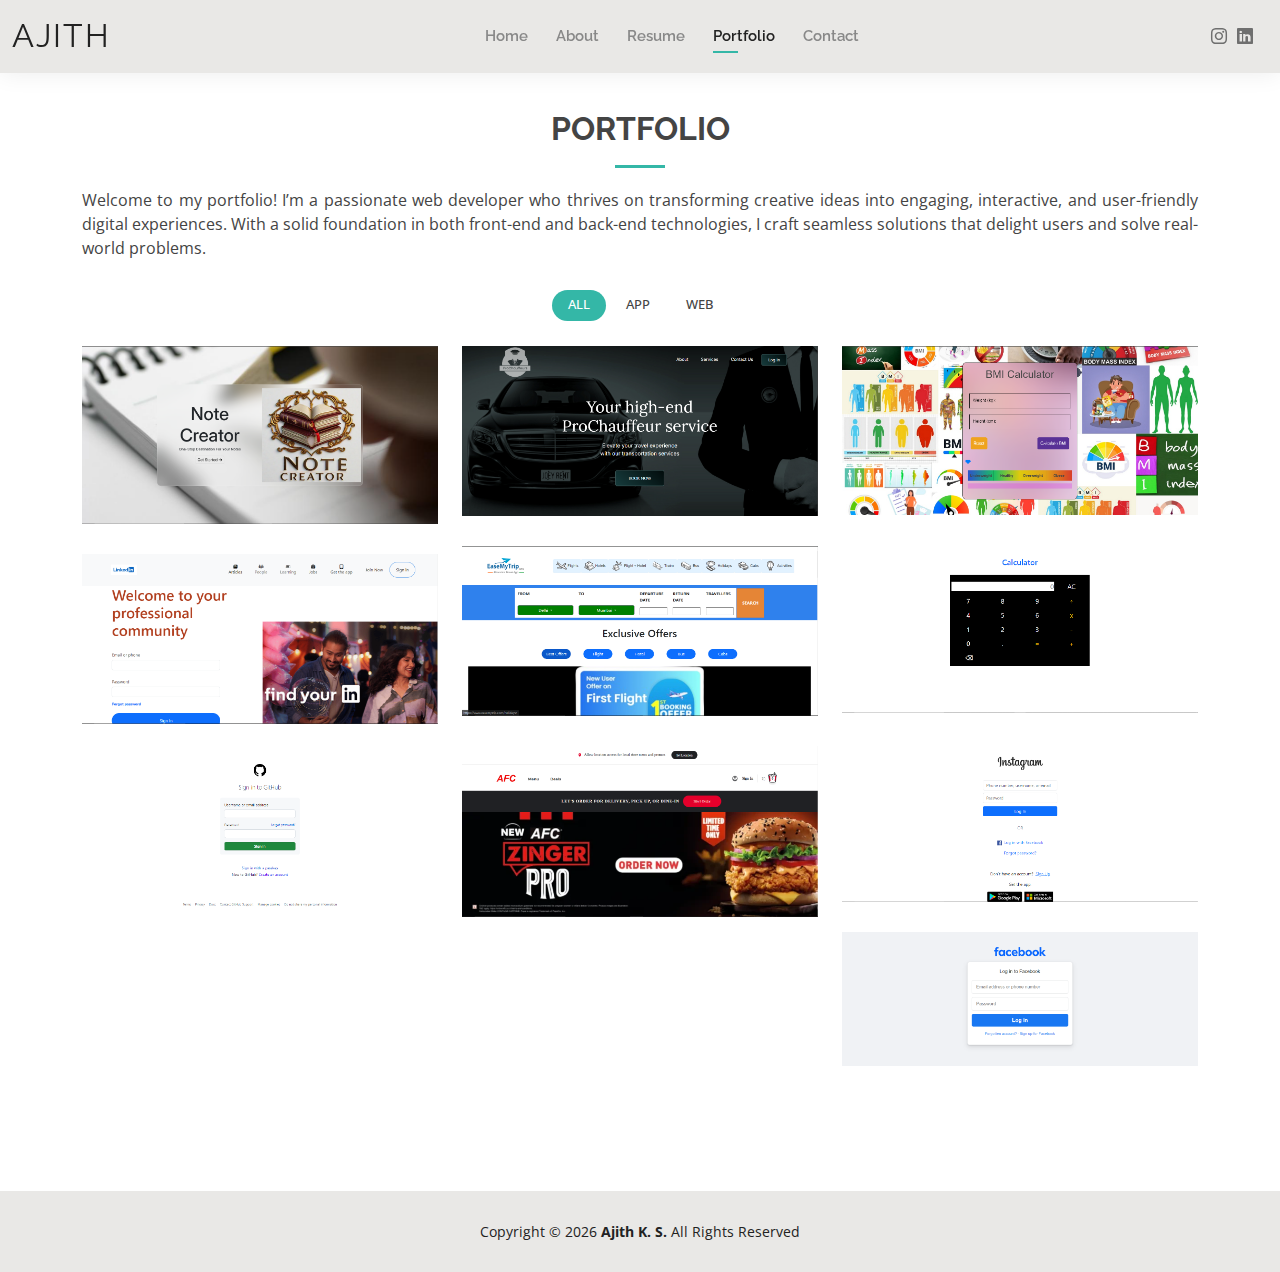
<file: portfolio.html>
<!DOCTYPE html>
<html lang="en">
  <head>
    <meta charset="utf-8" />
    <meta content="width=device-width, initial-scale=1.0" name="viewport" />

    <title>Portfolio - Ajith</title>
    <meta content="" name="description" />
    <meta content="" name="keywords" />

    <!-- Favicons -->
    <link href="assets/img/favicon.png" rel="icon" />
    <link href="assets/img/apple-touch-icon.png" rel="apple-touch-icon" />

    <!-- Google Fonts -->
    <link
      href="https://fonts.googleapis.com/css?family=Open+Sans:300,300i,400,400i,600,600i,700,700i|Raleway:300,300i,400,400i,500,500i,600,600i,700,700i|Poppins:300,300i,400,400i,500,500i,600,600i,700,700i"
      rel="stylesheet"
    />

    <!-- Vendor CSS Files -->
    <link href="assets/vendor/aos/aos.css" rel="stylesheet" />
    <link
      href="assets/vendor/bootstrap/css/bootstrap.min.css"
      rel="stylesheet"
    />
    <link
      href="assets/vendor/bootstrap-icons/bootstrap-icons.css"
      rel="stylesheet"
    />
    <link href="assets/vendor/boxicons/css/boxicons.min.css" rel="stylesheet" />
    <link
      href="assets/vendor/glightbox/css/glightbox.min.css"
      rel="stylesheet"
    />
    <link href="assets/vendor/swiper/swiper-bundle.min.css" rel="stylesheet" />

    <!-- Template Main CSS File -->
    <link href="assets/css/style.css" rel="stylesheet" />
    <link href="assets/css/my_style.css" rel="stylesheet" />
  </head>

  <body>
    <!-- ======= Header ======= -->
    <header id="header" class="fixed-top">
      <div
        class="container-fluid d-flex justify-content-between align-items-center"
      >
        <h1 class="logo me-auto me-lg-0"><a href="index.html">Ajith</a></h1>
        <!-- Uncomment below if you prefer to use an image logo -->
        <!-- <a href="index.html" class="logo"><img src="assets/img/logo.png" alt="" class="img-fluid"></a>-->

        <nav id="navbar" class="navbar order-last order-lg-0">
          <ul>
            <li><a href="index.html">Home</a></li>
            <li><a href="about.html">About</a></li>
            <li><a href="resume.html">Resume</a></li>
            <!-- <li><a href="services.html">Services</a></li> -->
            <li><a class="active" href="portfolio.html">Portfolio</a></li>
            <li><a href="contact.html">Contact</a></li>
          </ul>
          <i class="bi bi-list mobile-nav-toggle"></i>
        </nav>
        <!-- .navbar -->

        <div class="header-social-links">
          <!-- <a href="#" class="twitter"><i class="bi bi-twitter"></i></a> -->
          <!-- <a href="#" class="facebook"><i class="bi bi-facebook"></i></a> -->
          <a
            href="https://www.instagram.com/ajithks98086/"
            target="_blank"
            class="instagram"
            ><i class="bi bi-instagram"></i
          ></a>
          <a
            href="https://www.linkedin.com/in/ajith-k-s/"
            target="_blank"
            class="linkedin"
            ><i class="bi bi-linkedin"></i
          ></a>
        </div>
      </div>
    </header>
    <!-- End Header -->

    <main id="main">
      <!-- ======= Portfolio Section ======= -->
      <section id="portfolio" class="portfolio">
        <div class="container" data-aos="fade-up">
          <div class="section-title">
            <h2>Portfolio</h2>
            <p>
              Welcome to my portfolio! I’m a passionate web developer who
              thrives on transforming creative ideas into engaging, interactive,
              and user-friendly digital experiences. With a solid foundation in
              both front-end and back-end technologies, I craft seamless
              solutions that delight users and solve real-world problems.
            </p>
          </div>

          <div class="row" data-aos="fade-up" data-aos-delay="100">
            <div class="col-lg-12 d-flex justify-content-center">
              <ul id="portfolio-flters">
                <li data-filter="*" class="filter-active">All</li>
                <li data-filter=".filter-app">App</li>
                <!-- <li data-filter=".filter-card">Card</li> -->
                <li data-filter=".filter-web">Web</li>
              </ul>
            </div>
          </div>

          <div
            class="row portfolio-container"
            data-aos="fade-up"
            data-aos-delay="200"
          >
            <!-- <div class="col-lg-4 col-md-6 portfolio-item filter-app">
              <div class="portfolio-wrap">
                <img
                  src="assets/img/portfolio/portfolio-1.jpg"
                  class="img-fluid"
                  alt=""
                />
                <div class="portfolio-info">
                  <h4>App 1</h4>
                  <p>App</p>
                  <div class="portfolio-links">
                    <a
                      href="assets/img/portfolio/portfolio-1.jpg"
                      data-gallery="portfolioGallery"
                      class="portfolio-lightbox"
                      title="App 1"
                      ><i class="bx bx-plus"></i
                    ></a>
                    <a
                      href="portfolio-details.html"
                      class="portfolio-details-lightbox"
                      data-glightbox="type: external"
                      title="Portfolio Details"
                      ><i class="bx bx-link"></i
                    ></a>
                  </div>
                </div>
              </div>
            </div> -->

            <div class="col-lg-4 col-md-6 portfolio-item filter-app">
              <div class="portfolio-wrap">
                <img
                  src="assets/img/portfolio/portfolio-10.png"
                  class="img-fluid"
                  alt=""
                />
                <div class="portfolio-info">
                  <h4>Note Creator</h4>
                  <p>App</p>
                  <div class="portfolio-links">
                    <a
                      href="assets/img/portfolio/portfolio-10.png"
                      data-gallery="portfolioGallery"
                      class="portfolio-lightbox"
                      title="Note Creator"
                      ><i class="bx bx-plus"></i
                    ></a>
                    <a
                      href="portfolio-details-10.html"
                      class="portfolio-details-lightbox"
                      data-glightbox="type: external"
                      title="Portfolio Details"
                      ><i class="bx bx-link"></i
                    ></a>
                  </div>
                </div>
              </div>
            </div>

            <div class="col-lg-4 col-md-6 portfolio-item filter-app">
              <div class="portfolio-wrap">
                <img
                  src="assets/img/portfolio/portfolio-9.png"
                  class="img-fluid"
                  alt=""
                />
                <div class="portfolio-info">
                  <h4>ProChauffeurs</h4>
                  <p>App</p>
                  <div class="portfolio-links">
                    <a
                      href="assets/img/portfolio/portfolio-9.png"
                      data-gallery="portfolioGallery"
                      class="portfolio-lightbox"
                      title="ProChauffeurs"
                      ><i class="bx bx-plus"></i
                    ></a>
                    <a
                      href="portfolio-details-9.html"
                      class="portfolio-details-lightbox"
                      data-glightbox="type: external"
                      title="Portfolio Details"
                      ><i class="bx bx-link"></i
                    ></a>
                  </div>
                </div>
              </div>
            </div>

            <div class="col-lg-4 col-md-6 portfolio-item filter-app">
              <div class="portfolio-wrap">
                <img
                  src="assets/img/portfolio/portfolio-8.png"
                  class="img-fluid"
                  alt=""
                />
                <div class="portfolio-info">
                  <h4>Body Mass Index (BMI)</h4>
                  <p>App</p>
                  <div class="portfolio-links">
                    <a
                      href="assets/img/portfolio/portfolio-8.png"
                      data-gallery="portfolioGallery"
                      class="portfolio-lightbox"
                      title="Body Mass Index (BMI)"
                      ><i class="bx bx-plus"></i
                    ></a>
                    <a
                      href="portfolio-details-8.html"
                      class="portfolio-details-lightbox"
                      data-glightbox="type: external"
                      title="Portfolio Details"
                      ><i class="bx bx-link"></i
                    ></a>
                  </div>
                </div>
              </div>
            </div>

            <div class="col-lg-4 col-md-6 portfolio-item filter-app">
              <div class="portfolio-wrap">
                <img
                  src="assets/img/portfolio/portfolio-4.png"
                  class="img-fluid"
                  alt=""
                />
                <div class="portfolio-info">
                  <h4>Calculator</h4>
                  <p>App</p>
                  <div class="portfolio-links">
                    <a
                      href="assets/img/portfolio/portfolio-4.png"
                      data-gallery="portfolioGallery"
                      class="portfolio-lightbox"
                      title="Calculator"
                      ><i class="bx bx-plus"></i
                    ></a>
                    <a
                      href="portfolio-details-5.html"
                      class="portfolio-details-lightbox"
                      data-glightbox="type: external"
                      title="Portfolio Details"
                      ><i class="bx bx-link"></i
                    ></a>
                  </div>
                </div>
              </div>
            </div>

            <div class="col-lg-4 col-md-6 portfolio-item filter-web">
              <div class="portfolio-wrap">
                <img
                  src="assets/img/portfolio/portfolio-2.png"
                  class="img-fluid"
                  alt=""
                />
                <div class="portfolio-info">
                  <h4>EaseMyTrip website clone</h4>
                  <p>Web</p>
                  <div class="portfolio-links">
                    <a
                      href="assets/img/portfolio/portfolio-2.png"
                      data-gallery="portfolioGallery"
                      class="portfolio-lightbox"
                      title="EaseMyTrip website clone"
                      ><i class="bx bx-plus"></i
                    ></a>
                    <a
                      href="portfolio-details-1.html"
                      class="portfolio-details-lightbox"
                      data-glightbox="type: external"
                      title="Portfolio Details"
                      ><i class="bx bx-link"></i
                    ></a>
                  </div>
                </div>
              </div>
            </div>

            <div class="col-lg-4 col-md-6 portfolio-item filter-web">
              <div class="portfolio-wrap">
                <img
                  src="assets/img/portfolio/portfolio-1.png"
                  class="img-fluid"
                  alt=""
                />

                <div class="portfolio-info">
                  <h4>LinkedIn Login page</h4>
                  <p>Web</p>
                  <div class="portfolio-links">
                    <a
                      href="assets/img/portfolio/portfolio-1.png"
                      data-gallery="portfolioGallery"
                      class="portfolio-lightbox"
                      title="LinkedIn Login page"
                      ><i class="bx bx-plus"></i
                    ></a>
                    <a
                      href="portfolio-details-3.html"
                      class="portfolio-details-lightbox"
                      data-glightbox="type: external"
                      title="Portfolio Details"
                      ><i class="bx bx-link"></i
                    ></a>
                  </div>
                </div>
              </div>
            </div>

            <div class="col-lg-4 col-md-6 portfolio-item filter-web">
              <div class="portfolio-wrap">
                <img
                  src="assets/img/portfolio/portfolio-3.png"
                  class="img-fluid"
                  alt=""
                />

                <div class="portfolio-info">
                  <h4>Instagram Login page</h4>
                  <p>Web</p>
                  <div class="portfolio-links">
                    <a
                      href="assets/img/portfolio/portfolio-3.png"
                      data-gallery="portfolioGallery"
                      class="portfolio-lightbox"
                      title="Instagram Login page"
                      ><i class="bx bx-plus"></i
                    ></a>
                    <a
                      href="portfolio-details-4.html"
                      class="portfolio-details-lightbox"
                      data-glightbox="type: external"
                      title="Portfolio Details"
                      ><i class="bx bx-link"></i
                    ></a>
                  </div>
                </div>
              </div>
            </div>

            <div class="col-lg-4 col-md-6 portfolio-item filter-web">
              <div class="portfolio-wrap">
                <img
                  src="assets/img/portfolio/portfolio-5.png"
                  class="img-fluid"
                  alt=""
                />

                <div class="portfolio-info">
                  <h4>Restaurant website</h4>
                  <p>Web</p>
                  <div class="portfolio-links">
                    <a
                      href="assets/img/portfolio/portfolio-5.png"
                      data-gallery="portfolioGallery"
                      class="portfolio-lightbox"
                      title="Restaurant website"
                      ><i class="bx bx-plus"></i
                    ></a>
                    <a
                      href="portfolio-details-2.html"
                      class="portfolio-details-lightbox"
                      data-glightbox="type: external"
                      title="Portfolio Details"
                      ><i class="bx bx-link"></i
                    ></a>
                  </div>
                </div>
              </div>
            </div>

            <div class="col-lg-4 col-md-6 portfolio-item filter-web">
              <div class="portfolio-wrap">
                <img
                  src="assets/img/portfolio/portfolio-6.png"
                  class="img-fluid"
                  alt=""
                />
                <div class="portfolio-info">
                  <h4>GitHub Login page</h4>
                  <p>Web</p>
                  <div class="portfolio-links">
                    <a
                      href="assets/img/portfolio/portfolio-6.png"
                      data-gallery="portfolioGallery"
                      class="portfolio-lightbox"
                      title="GitHub Login page"
                      ><i class="bx bx-plus"></i
                    ></a>
                    <a
                      href="portfolio-details-6.html"
                      class="portfolio-details-lightbox"
                      data-glightbox="type: external"
                      title="Portfolio Details"
                      ><i class="bx bx-link"></i
                    ></a>
                  </div>
                </div>
              </div>
            </div>

            <div class="col-lg-4 col-md-6 portfolio-item filter-web">
              <div class="portfolio-wrap">
                <img
                  src="assets/img/portfolio/portfolio-7.png"
                  class="img-fluid"
                  alt=""
                />
                <div class="portfolio-info">
                  <h4>Facebook Login page</h4>
                  <p>Web</p>
                  <div class="portfolio-links">
                    <a
                      href="assets/img/portfolio/portfolio-7.png"
                      data-gallery="portfolioGallery"
                      class="portfolio-lightbox"
                      title="Facebook Login page"
                      ><i class="bx bx-plus"></i
                    ></a>
                    <a
                      href="portfolio-details-7.html"
                      class="portfolio-details-lightbox"
                      data-glightbox="type: external"
                      title="Portfolio Details"
                      ><i class="bx bx-link"></i
                    ></a>
                  </div>
                </div>
              </div>
            </div>

            <!--  <div class="col-lg-4 col-md-6 portfolio-item filter-app">
            <div class="portfolio-wrap">
              <img src="assets/img/portfolio/portfolio-3.jpg" class="img-fluid" alt="">
              <div class="portfolio-info">
                <h4>App 2</h4>
                <p>App</p>
                <div class="portfolio-links">
                  <a href="assets/img/portfolio/portfolio-3.jpg" data-gallery="portfolioGallery" class="portfolio-lightbox" title="App 2"><i class="bx bx-plus"></i></a>
                  <a href="portfolio-details.html" class="portfolio-details-lightbox" data-glightbox="type: external" title="Portfolio Details"><i class="bx bx-link"></i></a>
                </div>
              </div>
            </div>
          </div> -->

            <!-- <div class="col-lg-4 col-md-6 portfolio-item filter-card">
            <div class="portfolio-wrap">
              <img src="assets/img/portfolio/portfolio-4.jpg" class="img-fluid" alt="">
              <div class="portfolio-info">
                <h4>Card 2</h4>
                <p>Card</p>
                <div class="portfolio-links">
                  <a href="assets/img/portfolio/portfolio-4.jpg" data-gallery="portfolioGallery" class="portfolio-lightbox" title="Card 2"><i class="bx bx-plus"></i></a>
                  <a href="portfolio-details.html" class="portfolio-details-lightbox" data-glightbox="type: external" title="Portfolio Details"><i class="bx bx-link"></i></a>
                </div>
              </div>
            </div>
          </div> -->

            <!--    <div class="col-lg-4 col-md-6 portfolio-item filter-app">
            <div class="portfolio-wrap">
              <img src="assets/img/portfolio/portfolio-6.jpg" class="img-fluid" alt="">
              <div class="portfolio-info">
                <h4>App 3</h4>
                <p>App</p>
                <div class="portfolio-links">
                  <a href="assets/img/portfolio/portfolio-6.jpg" data-gallery="portfolioGallery" class="portfolio-lightbox" title="App 3"><i class="bx bx-plus"></i></a>
                  <a href="portfolio-details.html" class="portfolio-details-lightbox" data-glightbox="type: external" title="Portfolio Details"><i class="bx bx-link"></i></a>
                </div>
              </div>
            </div>
          </div> -->

            <!--     <div class="col-lg-4 col-md-6 portfolio-item filter-card">
            <div class="portfolio-wrap">
              <img src="assets/img/portfolio/portfolio-7.jpg" class="img-fluid" alt="">
              <div class="portfolio-info">
                <h4>Card 1</h4>
                <p>Card</p>
                <div class="portfolio-links">
                  <a href="assets/img/portfolio/portfolio-7.jpg" data-gallery="portfolioGallery" class="portfolio-lightbox" title="Card 1"><i class="bx bx-plus"></i></a>
                  <a href="portfolio-details.html" class="portfolio-details-lightbox" data-glightbox="type: external" title="Portfolio Details"><i class="bx bx-link"></i></a>
                </div>
              </div>
            </div>
          </div> -->

            <!-- <div class="col-lg-4 col-md-6 portfolio-item filter-card">
              <div class="portfolio-wrap">
                <img
                  src="assets/img/portfolio/portfolio-8.jpg"
                  class="img-fluid"
                  alt=""
                />
                <div class="portfolio-info">
                  <h4>Card 3</h4>
                  <p>Card</p>
                  <div class="portfolio-links">
                    <a
                      href="assets/img/portfolio/portfolio-8.jpg"
                      data-gallery="portfolioGallery"
                      class="portfolio-lightbox"
                      title="Card 3"
                      ><i class="bx bx-plus"></i
                    ></a>
                    <a
                      href="portfolio-details.html"
                      class="portfolio-details-lightbox"
                      data-glightbox="type: external"
                      title="Portfolio Details"
                      ><i class="bx bx-link"></i
                    ></a>
                  </div>
                </div>
              </div>
            </div> -->

            
          </div>
        </div>
      </section>
      <!-- End Portfolio Section -->
    </main>
    <!-- End #main -->

    <!-- ======= Footer ======= -->
    <footer id="footer">
      <div class="container">
        <div class="copyright">
          Copyright &copy;
          <script>
            document.write(new Date().getUTCFullYear());
          </script>
          <strong><span>Ajith K. S.</span></strong> All Rights Reserved
        </div>
        <!-- <div class="credits">
      </div> -->
      </div>
    </footer>
    <!-- End  Footer -->

    <div id="preloader"></div>
    <a
      href="#"
      class="back-to-top d-flex align-items-center justify-content-center"
      ><i class="bi bi-arrow-up-short"></i
    ></a>

    <!-- Vendor JS Files -->
    <script src="assets/vendor/purecounter/purecounter_vanilla.js"></script>
    <script src="assets/vendor/aos/aos.js"></script>
    <script src="assets/vendor/bootstrap/js/bootstrap.bundle.min.js"></script>
    <script src="assets/vendor/glightbox/js/glightbox.min.js"></script>
    <script src="assets/vendor/isotope-layout/isotope.pkgd.min.js"></script>
    <script src="assets/vendor/swiper/swiper-bundle.min.js"></script>
    <script src="assets/vendor/waypoints/noframework.waypoints.js"></script>
    <script src="assets/vendor/php-email-form/validate.js"></script>

    <!-- Template Main JS File -->
    <script src="assets/js/main.js"></script>
  </body>
</html>
</file>
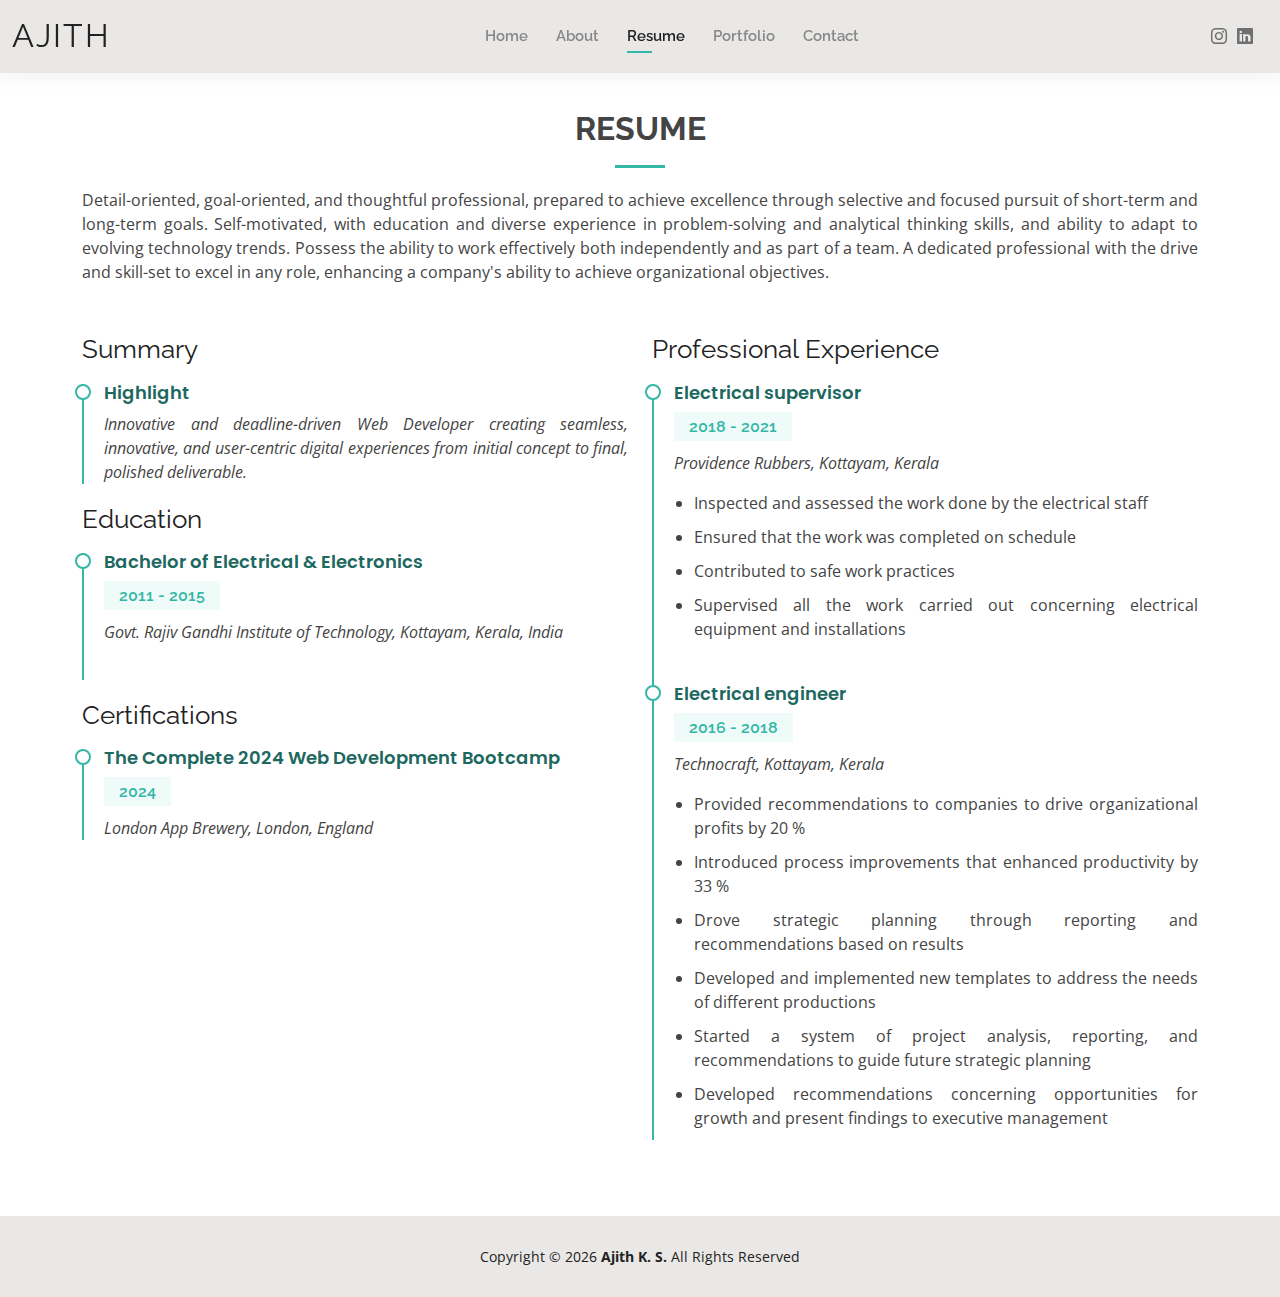
<file: resume.html>
<!DOCTYPE html>
<html lang="en">

<head>
  <meta charset="utf-8">
  <meta content="width=device-width, initial-scale=1.0" name="viewport">

  <title>Resume - Ajith</title>
  <meta content="" name="description">
  <meta content="" name="keywords">

  <!-- Favicons -->
  <link href="assets/img/favicon.png" rel="icon">
  <link href="assets/img/apple-touch-icon.png" rel="apple-touch-icon">

  <!-- Google Fonts -->
  <link href="https://fonts.googleapis.com/css?family=Open+Sans:300,300i,400,400i,600,600i,700,700i|Raleway:300,300i,400,400i,500,500i,600,600i,700,700i|Poppins:300,300i,400,400i,500,500i,600,600i,700,700i" rel="stylesheet">

  <!-- Vendor CSS Files -->
  <link href="assets/vendor/aos/aos.css" rel="stylesheet">
  <link href="assets/vendor/bootstrap/css/bootstrap.min.css" rel="stylesheet">
  <link href="assets/vendor/bootstrap-icons/bootstrap-icons.css" rel="stylesheet">
  <link href="assets/vendor/boxicons/css/boxicons.min.css" rel="stylesheet">
  <link href="assets/vendor/glightbox/css/glightbox.min.css" rel="stylesheet">
  <link href="assets/vendor/swiper/swiper-bundle.min.css" rel="stylesheet">

  <!-- Template Main CSS File -->
  <link href="assets/css/style.css" rel="stylesheet">
  <link href="assets/css/my_style.css" rel="stylesheet" />
</head>

<body>

  <!-- ======= Header ======= -->
  <header id="header" class="fixed-top">
    <div class="container-fluid d-flex justify-content-between align-items-center">

      <h1 class="logo me-auto me-lg-0"><a href="index.html">Ajith</a></h1>
      <!-- Uncomment below if you prefer to use an image logo -->
      <!-- <a href="index.html" class="logo"><img src="assets/img/logo.png" alt="" class="img-fluid"></a>-->

      <nav id="navbar" class="navbar order-last order-lg-0">
        <ul>
          <li><a href="index.html">Home</a></li>
          <li><a href="about.html">About</a></li>
          <li><a class="active" href="resume.html">Resume</a></li>
          <!-- <li><a href="services.html">Services</a></li> -->
          <li><a href="portfolio.html">Portfolio</a></li>
          <li><a href="contact.html">Contact</a></li>
        </ul>
        <i class="bi bi-list mobile-nav-toggle"></i>
      </nav><!-- .navbar -->

      <div class="header-social-links">
        <!-- <a href="#" class="twitter"><i class="bi bi-twitter"></i></a> -->
        <!-- <a href="#" class="facebook"><i class="bi bi-facebook"></i></a> -->
        <a href="https://www.instagram.com/ajithks98086/" target="_blank" class="instagram"><i class="bi bi-instagram"></i></a>
        <a href="https://www.linkedin.com/in/ajith-k-s/" target="_blank" class="linkedin"><i class="bi bi-linkedin"></i></i></a>
      </div>

    </div>

  </header><!-- End Header -->

  <main id="main">

    <!-- ======= Resume Section ======= -->
    <section id="resume" class="resume">
      <div class="container" data-aos="fade-up">

        <div class="section-title">
          <h2>Resume</h2>
          <p>Detail-oriented, goal-oriented, and thoughtful professional, prepared to achieve excellence through selective and focused pursuit of short-term and long-term goals. Self-motivated, with education and diverse experience in problem-solving and analytical thinking skills, and ability to adapt to evolving technology trends. Possess the ability to work effectively both independently and as part of a team. A dedicated professional with the drive and skill-set to excel in any role, enhancing a company's ability to achieve organizational objectives.</p>
        </div>

        <div class="row">
          <div class="col-lg-6">
            <h3 class="resume-title">Summary</h3>
            <div class="resume-item pb-0">
              <h4>Highlight</h4>
              <p><em>Innovative and deadline-driven Web Developer creating seamless, innovative, and user-centric digital experiences from initial concept to final, polished deliverable.</em></p>
              <p>
              <!-- <ul>
                <li>Portland par 127,Orlando, FL</li>
                <li>(123) 456-7891</li>
                <li>alice.barkley@example.com</li>
              </ul> -->
              </p>
            </div>
            <h3 class="resume-title">Education</h3>
            <div class="resume-item">
              <h4>Bachelor of Electrical &amp; Electronics</h4>
              <h5>2011 - 2015</h5>
              <p><em>Govt. Rajiv Gandhi Institute of Technology, Kottayam, Kerala, India</em></p>
              <!-- <p>Quia nobis sequi est occaecati aut. Repudiandae et iusto quae reiciendis et quis Eius vel ratione eius unde vitae rerum voluptates asperiores voluptatem Earum molestiae consequatur neque etlon sader mart dila</p> -->
            </div>
            <h3 class="resume-title">Certifications</h3>
            <div class="resume-item">
              <h4>The Complete 2024 Web Development Bootcamp</h4>
              <h5>2024</h5>
              <p><em>London App Brewery, London, England</em></p>
              <!-- <p>Qui deserunt veniam. Et sed aliquam labore tempore sed quisquam iusto autem sit. Ea vero voluptatum qui ut dignissimos deleniti nerada porti sand markend</p> -->
            </div>
          </div>
          <div class="col-lg-6">
            <h3 class="resume-title">Professional Experience</h3>
            <div class="resume-item">
              <h4>Electrical supervisor </h4>
              <h5>2018 - 2021</h5>
              <p><em>Providence Rubbers, Kottayam, Kerala </em></p>
              <p>
              <ul>
                <li>Inspected and assessed the work done by the electrical staff</li>
                <li>Ensured that the work was completed on schedule</li>
                <li>Contributed to safe work practices</li>
                <li>Supervised all the work carried out concerning electrical equipment and installations</li>
              </ul>
              </p>
            </div>
            <div class="resume-item">
              <h4>Electrical engineer </h4>
              <h5>2016 - 2018</h5>
              <p><em>Technocraft, Kottayam, Kerala</em></p>
              <p>
              <ul>
                <li>Provided recommendations to companies to drive organizational profits by 20 %</li>
                <li>Introduced process improvements that enhanced productivity by 33 %</li>
                <li>Drove strategic planning through reporting and recommendations based on results</li>
                <li>Developed and implemented new templates to address the needs of different productions</li>
                <li>Started a system of project analysis, reporting, and recommendations to guide future strategic planning</li>
                <li>Developed recommendations concerning opportunities for growth and present findings to executive management</li>
              </ul>
              </p>
            </div>
          </div>
        </div>

      </div>
    </section><!-- End Resume Section -->

  </main><!-- End #main -->

  <!-- ======= Footer ======= -->
  <footer id="footer">
    <div class="container">
      <div class="copyright">Copyright &copy; <script>
        document.write(new Date().getUTCFullYear());
      </script> <strong><span>Ajith K. S.</span></strong> All Rights
              Reserved
            </div>
     <!--  <div class="credits">
      </div> -->
    </div>
  </footer><!-- End  Footer -->

  <div id="preloader"></div>
  <a href="#" class="back-to-top d-flex align-items-center justify-content-center"><i class="bi bi-arrow-up-short"></i></a>

  <!-- Vendor JS Files -->
  <script src="assets/vendor/purecounter/purecounter_vanilla.js"></script>
  <script src="assets/vendor/aos/aos.js"></script>
  <script src="assets/vendor/bootstrap/js/bootstrap.bundle.min.js"></script>
  <script src="assets/vendor/glightbox/js/glightbox.min.js"></script>
  <script src="assets/vendor/isotope-layout/isotope.pkgd.min.js"></script>
  <script src="assets/vendor/swiper/swiper-bundle.min.js"></script>
  <script src="assets/vendor/waypoints/noframework.waypoints.js"></script>
  <script src="assets/vendor/php-email-form/validate.js"></script>

  <!-- Template Main JS File -->
  <script src="assets/js/main.js"></script>

</body>

</html>
</file>
<file: assets/css/my_style.css>
#hero {
  position: relative;
}

#hero > div {
  background-color: white;
  border-radius: 50%;
  width: fit-content;
  border: 2px solid black;
  z-index: 10;
}

/* #hero > img {
  position: absolute;
  top: 50%;
  left: 70%;
  transform: translate(-50%, -50%);
  z-index: 5;
  height: 100%;
  min-width: 329px;
  margin: 0 250px;
} */

#about > div > div.section-title > p {
  text-align: justify;
}

#about > div > div.section-title > ul > li {
  text-align: justify;
}

#about > div > div.row > div.col-lg-8.pt-4.pt-lg-0.content > p {
  text-align: justify;
}

#resume > div > div.section-title > p, #portfolio > div > div.section-title > p, #resume > div > div.row > div:nth-child(1) > div.resume-item.pb-0 > p:nth-child(2), #resume > div > div.row > div:nth-child(2) > div:nth-child(2) > ul > li, #resume > div > div.row > div:nth-child(2) > div:nth-child(3) > ul > li {
  text-align: justify;
}

@media (max-width: 800px) {
  #hero {
    display: flex;
    flex-flow: column wrap;
    justify-content: center;
    align-items: center;
  }
}
</file>
<file: assets/css/style.css>
/**
* Template Name: Kelly
* Template URL: https://bootstrapmade.com/kelly-free-bootstrap-cv-resume-html-template/
* Updated: Mar 17 2024 with Bootstrap v5.3.3
* Author: BootstrapMade.com
* License: https://bootstrapmade.com/license/
*/

/*--------------------------------------------------------------
# General
--------------------------------------------------------------*/
body {
  font-family: "Open Sans", sans-serif;
  color: #444444;
}

a {
  color: #34b7a7;
  text-decoration: none;
}

a:hover {
  color: #51cdbe;
  text-decoration: none;
}

h1,
h2,
h3,
h4,
h5,
h6 {
  font-family: "Raleway", sans-serif;
}

#main {
  margin-top: 50px;
}

@media (max-width: 992px) {
  #main {
    margin-top: 30px;
  }
}

/*--------------------------------------------------------------
# Preloader
--------------------------------------------------------------*/
#preloader {
  position: fixed;
  top: 0;
  left: 0;
  right: 0;
  bottom: 0;
  z-index: 9999;
  overflow: hidden;
  background: #fff;
}

#preloader:before {
  content: "";
  position: fixed;
  top: calc(50% - 30px);
  left: calc(50% - 30px);
  border: 6px solid #34b7a7;
  border-top-color: #dcf5f2;
  border-radius: 50%;
  width: 60px;
  height: 60px;
  animation: animate-preloader 1s linear infinite;
}

@keyframes animate-preloader {
  0% {
    transform: rotate(0deg);
  }

  100% {
    transform: rotate(360deg);
  }
}

/*--------------------------------------------------------------
# Back to top button
--------------------------------------------------------------*/
.back-to-top {
  position: fixed;
  visibility: hidden;
  opacity: 0;
  right: 15px;
  bottom: 15px;
  z-index: 996;
  background: #34b7a7;
  width: 40px;
  height: 40px;
  border-radius: 50px;
  transition: all 0.4s;
}

.back-to-top i {
  font-size: 24px;
  color: #fff;
  line-height: 0;
}

.back-to-top:hover {
  background: #49cbbb;
  color: #fff;
}

.back-to-top.active {
  visibility: visible;
  opacity: 1;
}

/*--------------------------------------------------------------
# Header
--------------------------------------------------------------*/
#header {
  background: #e9e8e6;
  box-shadow: 0px 0px 25px 0 rgba(0, 0, 0, 0.08);
  z-index: 997;
  padding: 15px 0;
}

#header .logo {
  font-size: 32px;
  margin: 0;
  padding: 0;
  line-height: 1;
  font-weight: 400;
  letter-spacing: 2px;
  text-transform: uppercase;
}

#header .logo a {
  color: #222222;
}

#header .logo img {
  max-height: 40px;
}

@media (max-width: 992px) {
  #header .logo {
    font-size: 28px;
  }
}

/*--------------------------------------------------------------
# Header Social Links
--------------------------------------------------------------*/
.header-social-links {
  padding-right: 15px;
}

.header-social-links a {
  color: #6f6f6f;
  padding-left: 6px;
  display: inline-block;
  line-height: 0px;
  transition: 0.3s;
  font-size: 16px;
}

.header-social-links a:hover {
  color: #34b7a7;
}

/*--------------------------------------------------------------
# Navigation Menu
--------------------------------------------------------------*/
/**
* Desktop Navigation 
*/
.navbar {
  padding: 0;
}

.navbar ul {
  margin: 0;
  padding: 0;
  display: flex;
  list-style: none;
  align-items: center;
}

.navbar li {
  position: relative;
  padding: 10px 0 10px 28px;
}

.navbar a,
.navbar a:focus {
  display: flex;
  align-items: center;
  justify-content: space-between;
  font-family: "Raleway", sans-serif;
  font-size: 15px;
  font-weight: 600;
  color: #888888;
  white-space: nowrap;
  transition: 0.3s;
  position: relative;
}

.navbar a i,
.navbar a:focus i {
  font-size: 12px;
  line-height: 0;
  margin-left: 5px;
}

.navbar>ul>li>a:before {
  content: "";
  position: absolute;
  width: 0;
  height: 2px;
  bottom: -5px;
  left: 0;
  background-color: #34b7a7;
  visibility: hidden;
  width: 0px;
  transition: all 0.3s ease-in-out 0s;
}

.navbar a:hover:before,
.navbar li:hover>a:before,
.navbar .active:before {
  visibility: visible;
  width: 25px;
}

.navbar a:hover,
.navbar .active,
.navbar .active:focus,
.navbar li:hover>a {
  color: #222222;
}

.navbar .dropdown ul {
  display: block;
  position: absolute;
  left: 14px;
  top: calc(100% + 30px);
  margin: 0;
  padding: 10px 0;
  z-index: 99;
  opacity: 0;
  visibility: hidden;
  background: #fff;
  box-shadow: 0px 0px 30px rgba(127, 137, 161, 0.25);
  transition: 0.3s;
  border-radius: 4px;
}

.navbar .dropdown ul li {
  min-width: 200px;
  padding: 0;
}

.navbar .dropdown ul a {
  padding: 10px 20px;
  font-size: 15px;
  text-transform: none;
  font-weight: 600;
}

.navbar .dropdown ul a i {
  font-size: 12px;
}

.navbar .dropdown ul a:hover,
.navbar .dropdown ul .active:hover,
.navbar .dropdown ul li:hover>a {
  color: #34b7a7;
}

.navbar .dropdown:hover>ul {
  opacity: 1;
  top: 100%;
  visibility: visible;
}

.navbar .dropdown .dropdown ul {
  top: 0;
  left: calc(100% - 30px);
  visibility: hidden;
}

.navbar .dropdown .dropdown:hover>ul {
  opacity: 1;
  top: 0;
  left: 100%;
  visibility: visible;
}

@media (max-width: 1366px) {
  .navbar .dropdown .dropdown ul {
    left: -90%;
  }

  .navbar .dropdown .dropdown:hover>ul {
    left: -100%;
  }
}

/**
* Mobile Navigation 
*/
.mobile-nav-toggle {
  color: #222222;
  font-size: 28px;
  cursor: pointer;
  display: none;
  line-height: 0;
  transition: 0.5s;
}

.mobile-nav-toggle.bi-x {
  color: #fff;
}

@media (max-width: 991px) {
  .mobile-nav-toggle {
    display: block;
  }

  .navbar ul {
    display: none;
  }
}

.navbar-mobile {
  position: fixed;
  overflow: hidden;
  top: 0;
  right: 0;
  left: 0;
  bottom: 0;
  background: rgba(9, 9, 9, 0.9);
  transition: 0.3s;
  z-index: 999;
}

.navbar-mobile .mobile-nav-toggle {
  position: absolute;
  top: 15px;
  right: 15px;
}

.navbar-mobile ul {
  display: block;
  position: absolute;
  top: 55px;
  right: 15px;
  bottom: 15px;
  left: 15px;
  padding: 10px 0;
  border-radius: 10px;
  background-color: #fff;
  overflow-y: auto;
  transition: 0.3s;
}

.navbar-mobile a,
.navbar-mobile a:focus {
  font-size: 15px;
  padding-right: 15px;
  color: #222222;
}

.navbar-mobile a:hover,
.navbar-mobile .active,
.navbar-mobile li:hover>a {
  color: #34b7a7;
}

.navbar-mobile .getstarted,
.navbar-mobile .getstarted:focus {
  margin: 15px;
}

.navbar-mobile .dropdown ul {
  position: static;
  display: none;
  margin: 10px 20px;
  padding: 10px 0;
  z-index: 99;
  opacity: 1;
  visibility: visible;
  background: #fff;
  box-shadow: 0px 0px 30px rgba(127, 137, 161, 0.25);
}

.navbar-mobile .dropdown ul li {
  min-width: 200px;
}

.navbar-mobile .dropdown ul a {
  padding: 10px 20px;
}

.navbar-mobile .dropdown ul a i {
  font-size: 12px;
}

.navbar-mobile .dropdown ul a:hover,
.navbar-mobile .dropdown ul .active:hover,
.navbar-mobile .dropdown ul li:hover>a {
  color: #34b7a7;
}

.navbar-mobile .dropdown>.dropdown-active {
  display: block;
}

/*--------------------------------------------------------------
# Hero Section
--------------------------------------------------------------*/
#hero {
  width: 100%;
  height: 100vh;
  background: url("../img/hero-bg.png") top right;
  background-size: cover;
}

#hero .container {
  padding-top: 70px;
  position: relative;
}

@media (max-width: 992px) {
  #hero .container {
    padding-top: 58px;
  }
}

#hero h1 {
  margin: 0;
  font-size: 48px;
  font-weight: 700;
  line-height: 56px;
  color: #222222;
}

#hero h2 {
  color: #6f6f6f;
  margin: 10px 0 0 0;
  font-size: 22px;
}

#hero .btn-about {
  font-family: "Raleway", sans-serif;
  text-transform: uppercase;
  font-weight: 600;
  font-size: 12px;
  letter-spacing: 1px;
  display: inline-block;
  padding: 12px 40px;
  border-radius: 50px;
  transition: 0.5s;
  margin-top: 30px;
  color: #fff;
  background: #34b7a7;
}

#hero .btn-about:hover {
  background: #3dc8b7;
}

@media (min-width: 1024px) {
  #hero {
    background-attachment: fixed;
  }
}

@media (max-width: 992px) {
  #hero:before {
    content: "";
    background: rgba(255, 255, 255, 0.8);
    position: absolute;
    bottom: 0;
    top: 0;
    left: 0;
    right: 0;
  }

  #hero h1 {
    font-size: 28px;
    line-height: 36px;
  }

  #hero h2 {
    font-size: 18px;
    line-height: 24px;
  }
}

/*--------------------------------------------------------------
# Sections General
--------------------------------------------------------------*/
section {
  padding: 60px 0;
}

.section-bg {
  background-color: #e7f8f6;
}

.section-title {
  text-align: center;
  padding-bottom: 30px;
}

.section-title h2 {
  font-size: 32px;
  font-weight: bold;
  text-transform: uppercase;
  margin-bottom: 20px;
  padding-bottom: 20px;
  position: relative;
}

.section-title h2::after {
  content: "";
  position: absolute;
  display: block;
  width: 50px;
  height: 3px;
  background: #34b7a7;
  bottom: 0;
  left: calc(50% - 25px);
}

.section-title p {
  margin-bottom: 0;
}

/*--------------------------------------------------------------
# Cta
--------------------------------------------------------------*/
.cta {
  background: linear-gradient(rgba(0, 0, 0, 0.6), rgba(0, 0, 0, 0.6)), url("../img/bg-1.jpg") fixed center center;
  background-size: cover;
  padding: 80px 0;
}

.cta h3 {
  color: #fff;
  font-size: 28px;
  font-weight: 700;
}

.cta p {
  color: #fff;
}

.cta .cta-btn {
  font-family: "Raleway", sans-serif;
  text-transform: uppercase;
  font-weight: 500;
  font-size: 16px;
  letter-spacing: 1px;
  display: inline-block;
  padding: 8px 20px;
  border-radius: 2px;
  transition: 0.5s;
  margin: 10px;
  border: 2px solid #fff;
  color: #fff;
}

.cta .cta-btn:hover {
  background: #34b7a7;
  border: 2px solid #34b7a7;
}

@media (max-width: 1024px) {
  .cta {
    background-attachment: scroll;
  }
}

@media (min-width: 769px) {
  .cta .cta-btn-container {
    display: flex;
    align-items: center;
    justify-content: flex-end;
  }
}

/*--------------------------------------------------------------
# About
--------------------------------------------------------------*/
.about .content h3 {
  font-weight: 700;
  font-size: 26px;
  color: #555555;
}

.about .content ul {
  list-style: none;
  padding: 0;
}

.about .content ul li {
  padding-bottom: 10px;
}

.about .content ul i {
  font-size: 20px;
  padding-right: 2px;
  color: #34b7a7;
}

.about .content p:last-child {
  margin-bottom: 0;
}

/*--------------------------------------------------------------
# Skills
--------------------------------------------------------------*/
.skills .progress {
  height: 60px;
  display: block;
  background: none;
  border-radius: 0;
}

.skills .progress .skill {
  padding: 10px 0;
  margin: 0 0 6px 0;
  text-transform: uppercase;
  display: block;
  font-weight: 600;
  font-family: "Poppins", sans-serif;
  color: #222222;
}

.skills .progress .skill .val {
  float: right;
  font-style: normal;
}

.skills .progress-bar-wrap {
  background: #f3f3f3;
}

.skills .progress-bar {
  width: 1px;
  height: 10px;
  transition: 0.9s;
  background-color: #34b7a7;
}

/*--------------------------------------------------------------
# Facts
--------------------------------------------------------------*/
.facts .counters span {
  font-size: 48px;
  display: block;
  color: #34b7a7;
}

.facts .counters p {
  padding: 0;
  margin: 0 0 20px 0;
  font-family: "Raleway", sans-serif;
  font-size: 14px;
}

/*--------------------------------------------------------------
# Testimonials
--------------------------------------------------------------*/
.testimonials .section-header {
  margin-bottom: 40px;
}

.testimonials .testimonials-carousel,
.testimonials .testimonials-slider {
  overflow: hidden;
}

.testimonials .testimonial-item {
  text-align: center;
}

.testimonials .testimonial-item .testimonial-img {
  width: 120px;
  border-radius: 50%;
  border: 4px solid #fff;
  margin: 0 auto;
}

.testimonials .testimonial-item h3 {
  font-size: 20px;
  font-weight: bold;
  margin: 10px 0 5px 0;
  color: #111;
}

.testimonials .testimonial-item h4 {
  font-size: 14px;
  color: #999;
  margin: 0 0 15px 0;
}

.testimonials .testimonial-item .quote-icon-left,
.testimonials .testimonial-item .quote-icon-right {
  color: #c8efea;
  font-size: 26px;
}

.testimonials .testimonial-item .quote-icon-left {
  display: inline-block;
  left: -5px;
  position: relative;
}

.testimonials .testimonial-item .quote-icon-right {
  display: inline-block;
  right: -5px;
  position: relative;
  top: 10px;
}

.testimonials .testimonial-item p {
  font-style: italic;
  margin: 0 auto 15px auto;
}

@media (min-width: 992px) {
  .testimonials .testimonial-item p {
    width: 80%;
  }
}

.testimonials .swiper-pagination {
  margin-top: 20px;
  position: relative;
}

.testimonials .swiper-pagination .swiper-pagination-bullet {
  width: 12px;
  height: 12px;
  background-color: #fff;
  opacity: 1;
  border: 1px solid #34b7a7;
}

.testimonials .swiper-pagination .swiper-pagination-bullet-active {
  background-color: #34b7a7;
}

/*--------------------------------------------------------------
# Resume
--------------------------------------------------------------*/
.resume .resume-title {
  font-size: 26px;
  font-weight: 400;
  margin-top: 20px;
  margin-bottom: 20px;
  color: #222222;
}

.resume .resume-item {
  padding: 0 0 20px 20px;
  margin-top: -2px;
  border-left: 2px solid #34b7a7;
  position: relative;
}

.resume .resume-item h4 {
  line-height: 18px;
  font-size: 18px;
  font-weight: 600;
  font-family: "Poppins", sans-serif;
  color: #1d685f;
  margin-bottom: 10px;
}

.resume .resume-item h5 {
  font-size: 16px;
  background: #effbf9;
  padding: 5px 15px;
  display: inline-block;
  font-weight: 600;
  margin-bottom: 10px;
  color: #34b7a7;
}

.resume .resume-item ul {
  padding-left: 20px;
}

.resume .resume-item ul li {
  padding-bottom: 10px;
}

.resume .resume-item:last-child {
  padding-bottom: 0;
}

.resume .resume-item::before {
  content: "";
  position: absolute;
  width: 16px;
  height: 16px;
  border-radius: 50px;
  left: -9px;
  top: 0;
  background: #fff;
  border: 2px solid #34b7a7;
}

/*--------------------------------------------------------------
# Services
--------------------------------------------------------------*/
.services .icon-box {
  text-align: center;
  padding: 70px 20px 80px 20px;
  transition: all ease-in-out 0.3s;
  background: #fff;
  box-shadow: 0px 0 35px 0 rgba(0, 0, 0, 0.08);
}

.services .icon-box .icon {
  margin: 0 auto;
  width: 100px;
  height: 100px;
  display: flex;
  align-items: center;
  justify-content: center;
  transition: ease-in-out 0.3s;
  position: relative;
}

.services .icon-box .icon i {
  font-size: 36px;
  transition: 0.5s;
  position: relative;
}

.services .icon-box .icon svg {
  position: absolute;
  top: 0;
  left: 0;
}

.services .icon-box .icon svg path {
  transition: 0.5s;
  fill: #f5f5f5;
}

.services .icon-box h4 {
  font-weight: 600;
  margin: 10px 0 15px 0;
  font-size: 22px;
}

.services .icon-box h4 a {
  color: #222222;
  transition: ease-in-out 0.3s;
}

.services .icon-box p {
  line-height: 24px;
  font-size: 14px;
  margin-bottom: 0;
}

.services .iconbox-blue i {
  color: #47aeff;
}

.services .iconbox-blue:hover .icon i {
  color: #fff;
}

.services .iconbox-blue:hover .icon path {
  fill: #47aeff;
}

.services .iconbox-orange i {
  color: #ffa76e;
}

.services .iconbox-orange:hover .icon i {
  color: #fff;
}

.services .iconbox-orange:hover .icon path {
  fill: #ffa76e;
}

.services .iconbox-pink i {
  color: #e80368;
}

.services .iconbox-pink:hover .icon i {
  color: #fff;
}

.services .iconbox-pink:hover .icon path {
  fill: #e80368;
}

.services .iconbox-yellow i {
  color: #ffbb2c;
}

.services .iconbox-yellow:hover .icon i {
  color: #fff;
}

.services .iconbox-yellow:hover .icon path {
  fill: #ffbb2c;
}

.services .iconbox-red i {
  color: #ff5828;
}

.services .iconbox-red:hover .icon i {
  color: #fff;
}

.services .iconbox-red:hover .icon path {
  fill: #ff5828;
}

.services .iconbox-teal i {
  color: #11dbcf;
}

.services .iconbox-teal:hover .icon i {
  color: #fff;
}

.services .iconbox-teal:hover .icon path {
  fill: #11dbcf;
}

/*--------------------------------------------------------------
# Portfolio
--------------------------------------------------------------*/
.portfolio .portfolio-item {
  margin-bottom: 30px;
}

.portfolio #portfolio-flters {
  padding: 0;
  margin: 0 auto 20px auto;
  list-style: none;
  text-align: center;
}

.portfolio #portfolio-flters li {
  cursor: pointer;
  display: inline-block;
  padding: 8px 16px 10px 16px;
  font-size: 13px;
  font-weight: 500;
  line-height: 1;
  text-transform: uppercase;
  color: #444444;
  margin-bottom: 5px;
  transition: all 0.3s ease-in-out;
  border-radius: 50px;
}

.portfolio #portfolio-flters li:hover,
.portfolio #portfolio-flters li.filter-active {
  color: #fff;
  background: #34b7a7;
}

.portfolio #portfolio-flters li:last-child {
  margin-right: 0;
}

.portfolio .portfolio-wrap {
  transition: 0.3s;
  position: relative;
  overflow: hidden;
  z-index: 1;
  background: rgba(34, 34, 34, 0.6);
}

.portfolio .portfolio-wrap::before {
  content: "";
  background: rgba(34, 34, 34, 0.6);
  position: absolute;
  left: 0;
  right: 0;
  top: 0;
  bottom: 0;
  transition: all ease-in-out 0.3s;
  z-index: 2;
  opacity: 0;
}

.portfolio .portfolio-wrap img {
  transition: all ease-in-out 0.3s;
}

.portfolio .portfolio-wrap .portfolio-info {
  opacity: 0;
  position: absolute;
  top: 0;
  left: 0;
  right: 0;
  bottom: 0;
  z-index: 3;
  transition: all ease-in-out 0.3s;
  display: flex;
  flex-direction: column;
  justify-content: flex-end;
  align-items: flex-start;
  padding: 20px;
}

.portfolio .portfolio-wrap .portfolio-info h4 {
  font-size: 20px;
  color: #fff;
  font-weight: 600;
}

.portfolio .portfolio-wrap .portfolio-info p {
  color: rgba(255, 255, 255, 0.7);
  font-size: 14px;
  text-transform: uppercase;
  padding: 0;
  margin: 0;
  font-style: italic;
}

.portfolio .portfolio-wrap .portfolio-links {
  text-align: center;
  z-index: 4;
}

.portfolio .portfolio-wrap .portfolio-links a {
  color: #fff;
  margin: 0 5px 0 0;
  font-size: 28px;
  display: inline-block;
  transition: 0.3s;
}

.portfolio .portfolio-wrap .portfolio-links a:hover {
  color: #78d9cd;
}

.portfolio .portfolio-wrap:hover::before {
  opacity: 1;
}

.portfolio .portfolio-wrap:hover img {
  transform: scale(1.2);
}

.portfolio .portfolio-wrap:hover .portfolio-info {
  opacity: 1;
}

/*--------------------------------------------------------------
# Portfolio Details
--------------------------------------------------------------*/
.portfolio-details {
  padding-top: 0;
}

.portfolio-details .portfolio-details-slider img {
  width: 100%;
}

.portfolio-details .portfolio-details-slider .swiper-pagination {
  margin-top: 20px;
  position: relative;
}

.portfolio-details .portfolio-details-slider .swiper-pagination .swiper-pagination-bullet {
  width: 12px;
  height: 12px;
  background-color: #fff;
  opacity: 1;
  border: 1px solid #34b7a7;
}

.portfolio-details .portfolio-details-slider .swiper-pagination .swiper-pagination-bullet-active {
  background-color: #34b7a7;
}

.portfolio-details .portfolio-info {
  padding: 30px;
  box-shadow: 0px 0 30px rgba(34, 34, 34, 0.08);
}

.portfolio-details .portfolio-info h3 {
  font-size: 22px;
  font-weight: 700;
  margin-bottom: 20px;
  padding-bottom: 20px;
  border-bottom: 1px solid #eee;
}

.portfolio-details .portfolio-info ul {
  list-style: none;
  padding: 0;
  font-size: 15px;
}

.portfolio-details .portfolio-info ul li+li {
  margin-top: 10px;
}

.portfolio-details .portfolio-description {
  padding-top: 30px;
}

.portfolio-details .portfolio-description h2 {
  font-size: 26px;
  font-weight: 700;
  margin-bottom: 20px;
}

.portfolio-details .portfolio-description p {
  padding: 0;
}

/*--------------------------------------------------------------
# Contact
--------------------------------------------------------------*/
.contact .info {
  width: 100%;
  background: #fff;
}

.contact .info i {
  font-size: 20px;
  color: #34b7a7;
  float: left;
  width: 44px;
  height: 44px;
  background: #effbf9;
  display: flex;
  justify-content: center;
  align-items: center;
  border-radius: 50px;
  transition: all 0.3s ease-in-out;
}

.contact .info h4 {
  padding: 0 0 0 60px;
  font-size: 22px;
  font-weight: 600;
  margin-bottom: 5px;
  color: #222222;
}

.contact .info p {
  padding: 0 0 0 60px;
  margin-bottom: 0;
  font-size: 14px;
  color: #555555;
}

.contact .info .email,
.contact .info .phone {
  margin-top: 40px;
}

.contact .info .email:hover i,
.contact .info .address:hover i,
.contact .info .phone:hover i {
  background: #34b7a7;
  color: #fff;
}

.contact .php-email-form {
  width: 100%;
  background: #fff;
}

.contact .php-email-form .form-group {
  padding-bottom: 8px;
}

.contact .php-email-form .error-message {
  display: none;
  color: #fff;
  background: #ed3c0d;
  text-align: center;
  padding: 15px;
  font-weight: 600;
}

.contact .php-email-form .sent-message {
  display: none;
  color: #fff;
  background: #18d26e;
  text-align: center;
  padding: 15px;
  font-weight: 600;
}

.contact .php-email-form .loading {
  display: none;
  background: #fff;
  text-align: center;
  padding: 15px;
}

.contact .php-email-form .loading:before {
  content: "";
  display: inline-block;
  border-radius: 50%;
  width: 24px;
  height: 24px;
  margin: 0 10px -6px 0;
  border: 3px solid #18d26e;
  border-top-color: #eee;
  animation: animate-loading 1s linear infinite;
}

.contact .php-email-form input,
.contact .php-email-form textarea {
  border-radius: 4px;
  box-shadow: none;
  font-size: 14px;
}

.contact .php-email-form input:focus,
.contact .php-email-form textarea:focus {
  border-color: #34b7a7;
}

.contact .php-email-form input {
  height: 44px;
}

.contact .php-email-form textarea {
  padding: 10px 12px;
}

.contact .php-email-form button[type=submit] {
  background: #34b7a7;
  border: 0;
  padding: 10px 30px 12px 30px;
  color: #fff;
  transition: 0.4s;
  border-radius: 50px;
}

.contact .php-email-form button[type=submit]:hover {
  background: #3dc8b7;
}

@keyframes animate-loading {
  0% {
    transform: rotate(0deg);
  }

  100% {
    transform: rotate(360deg);
  }
}

/*--------------------------------------------------------------
# Footer
--------------------------------------------------------------*/
#footer {
  background: #e9e8e6;
  padding: 30px 0;
  color: #222222;
  font-size: 14px;
  text-align: center;
}

#footer .credits {
  padding-top: 5px;
  font-size: 13px;
}

#footer .credits a {
  color: #34b7a7;
}
</file>
